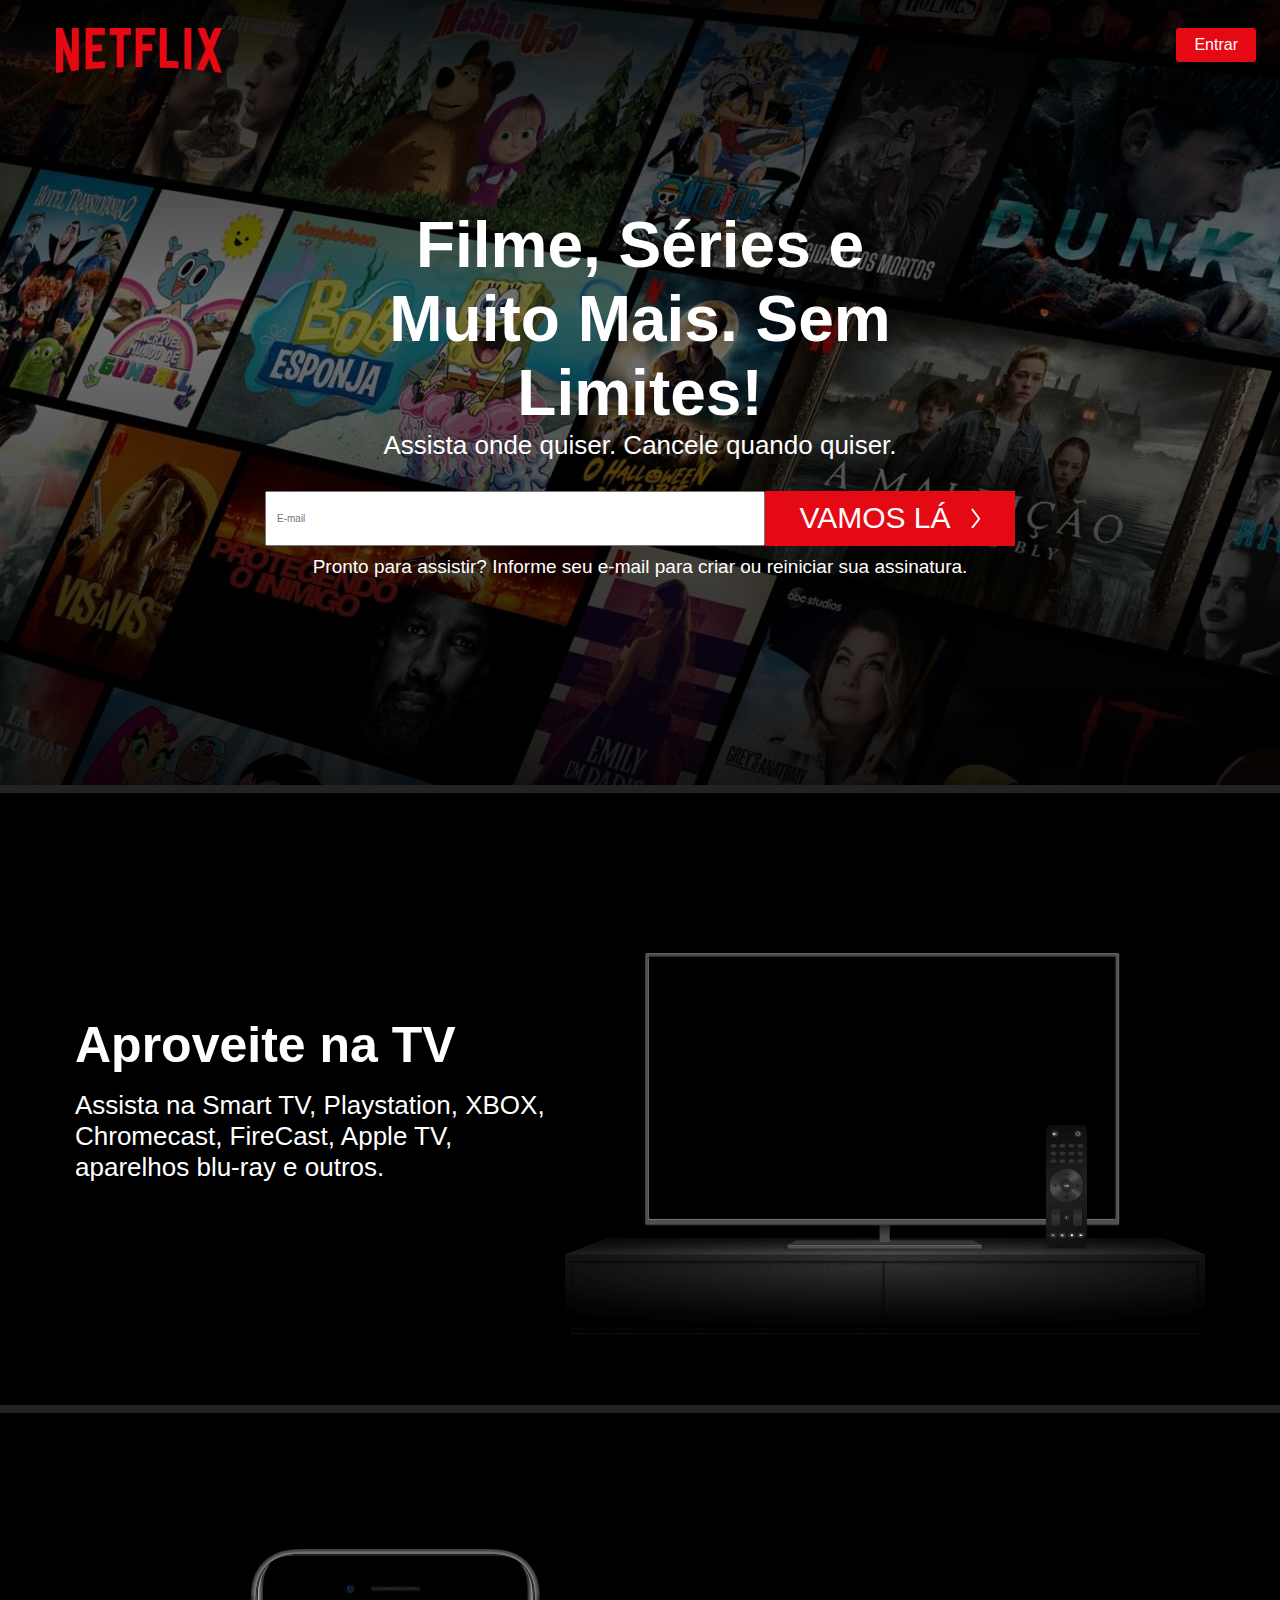
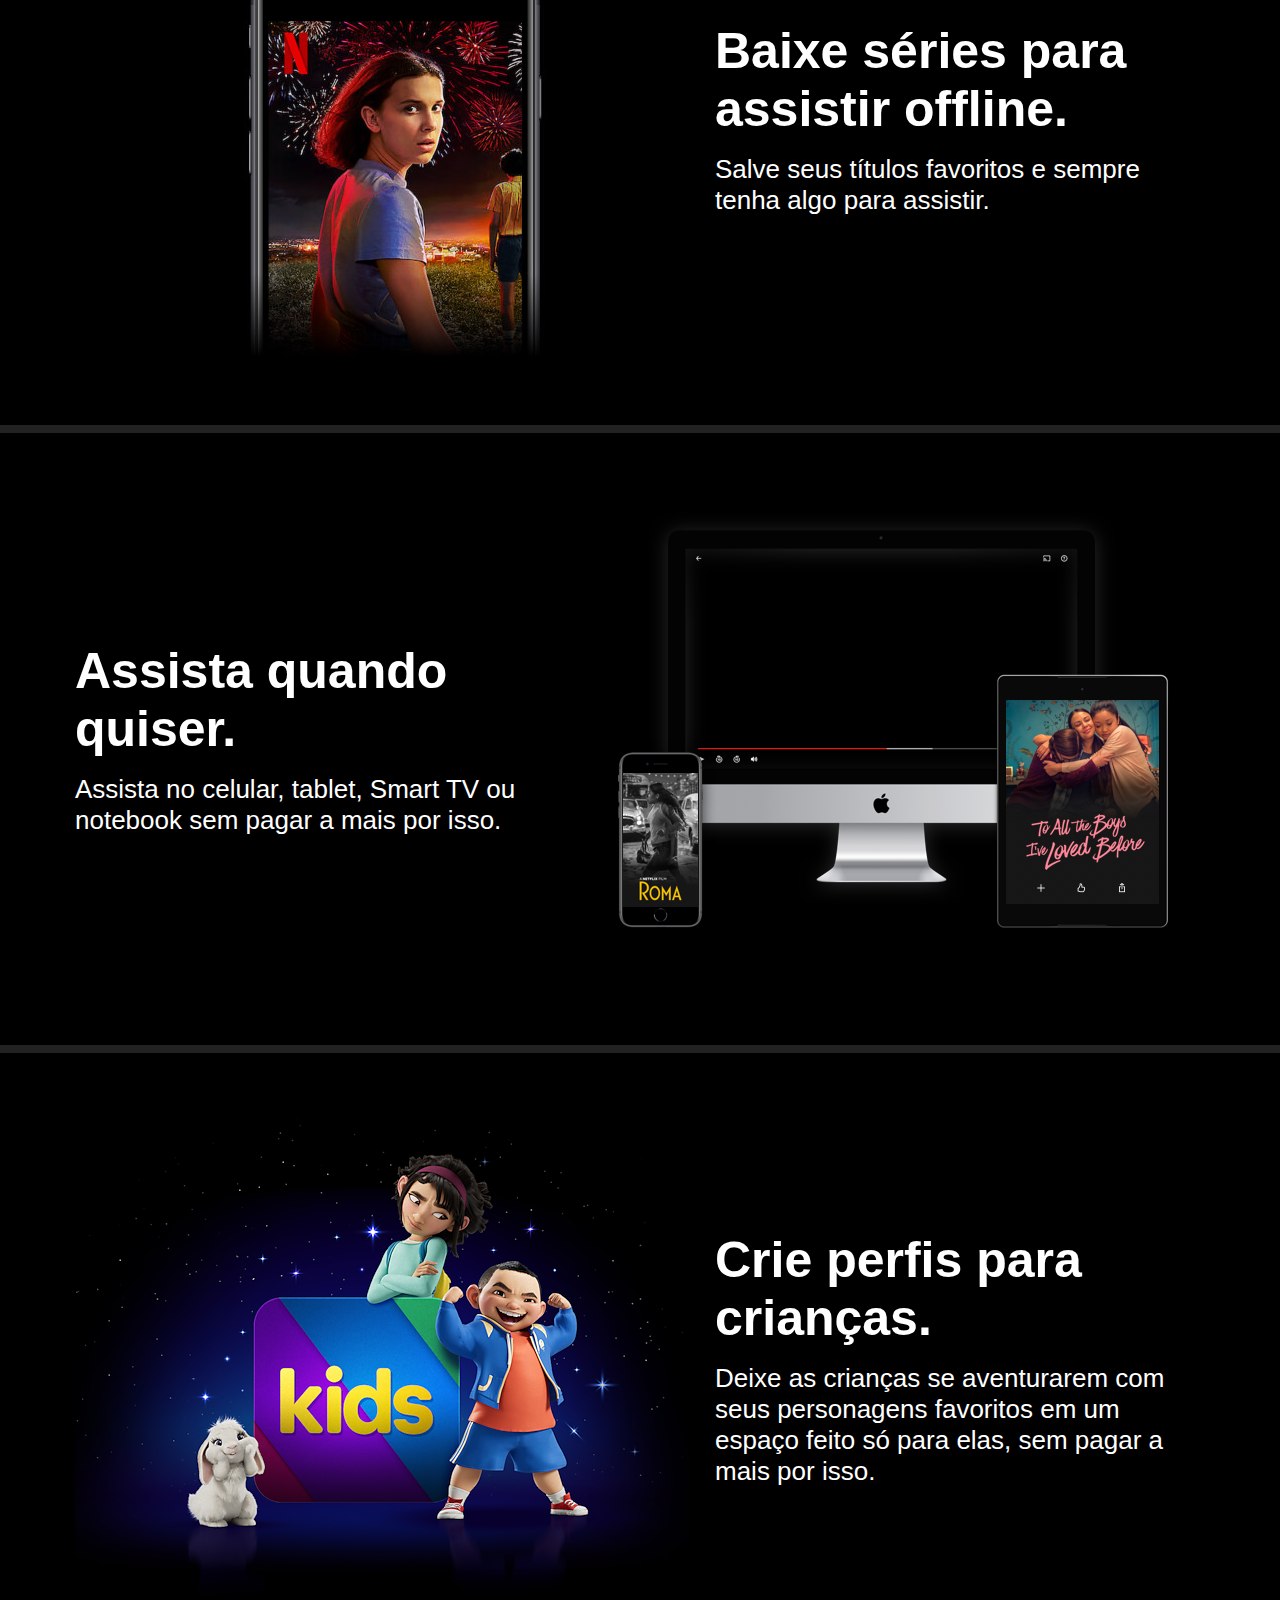
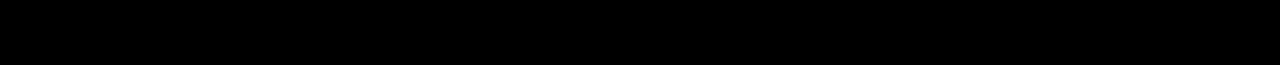
<file: Clone Netflix/index.html>
<!DOCTYPE html>
<html lang="en">
<head>
    <meta charset="UTF-8">
    <meta http-equiv="X-UA-Compatible" content="IE=edge">
    <meta name="viewport" content="width=device-width, initial-scale=1.0">
    <title>Document</title>
    <link rel="stylesheet" href="style.css">
</head>
<body>
    <header class="header">
        <img src="Imagens/netflix.svg" alt="Netflix" draggable="false">
        <a href="#">Entrar</a>
    </header>
    <main class="main">
        <div class="main-filho">
            <h1>Filme, Séries e Muito Mais. Sem Limites!</h1>
            <span>Assista onde quiser. Cancele quando quiser.</span>
            <form class="form-email">
                <input type="text" placeholder="E-mail">
                <button>Vamos Lá</button>
            </form>
            <p>Pronto para assistir? Informe seu e-mail para criar ou reiniciar sua assinatura.</p>
        </div>
        <div class="gradient"></div>
    </main>
    <section class="section">
        <div class="container">
            <div class="grid">
                <div>
                    <h1>Aproveite na TV</h1>
                    <p>
                        Assista na Smart TV, Playstation, XBOX, Chromecast, FireCast, Apple TV, aparelhos blu-ray e outros.
                    </p>
                </div>
                <div class="img-tv">
                    <img src="Imagens/tv.png" alt="TV">
                    <video class="video-tv" autoplay playinline muted loop>
                        <source src="https://assets.nflxext.com/ffe/siteui/acquisition/ourStory/fuji/desktop/video-tv-0819.m4v" type="video/mp4">
                    </video>
                </div>
            </div>
        </div>
    </section>
    <section class="download section">
        <div class="container">
            <div class="grid">
                <div>
                    <h1>Baixe séries para assistir offline.</h1>
                    <p>
                        Salve seus títulos favoritos e sempre tenha algo para assistir.
                    </p>
                </div>
                <div class="img-tv">
                    <img src="Imagens/el.jpg" alt="ElevenImagem">
                </div>
            </div>
        </div>
    </section>
    <section class="section">
        <div class="container">
            <div class="grid">
                <div>
                    <h1>Assista quando quiser.</h1>
                    <p>
                        Assista no celular, tablet, Smart TV ou notebook sem pagar a mais por isso.
                    </p>
                </div>
                <div class="img-devices">
                    <img src="Imagens/device-pile.png" alt="device-pile">
                    <video class="video-devices" autoplay="" playsinline="" muted="" loop="">
                        <source src="https://assets.nflxext.com/ffe/siteui/acquisition/ourStory/fuji/desktop/video-devices.m4v" type="video/mp4">
                    </video>
                </div>
            </div>
        </div>
    </section>
    <section class="Kids section">
        <div class="container">
            <div class="grid">
                <div>
                    <h1>Crie perfis para crianças.</h1>
                    <p>
                        Deixe as crianças se aventurarem com seus personagens favoritos em um espaço feito só para elas, sem pagar a mais por isso.
                    </p>
                </div>
                <div class="img-tv">
                    <img src="Imagens/kids.png" alt="Kids">
                </div>
            </div>
        </div>
    </section>
</body>
</html>
</file>
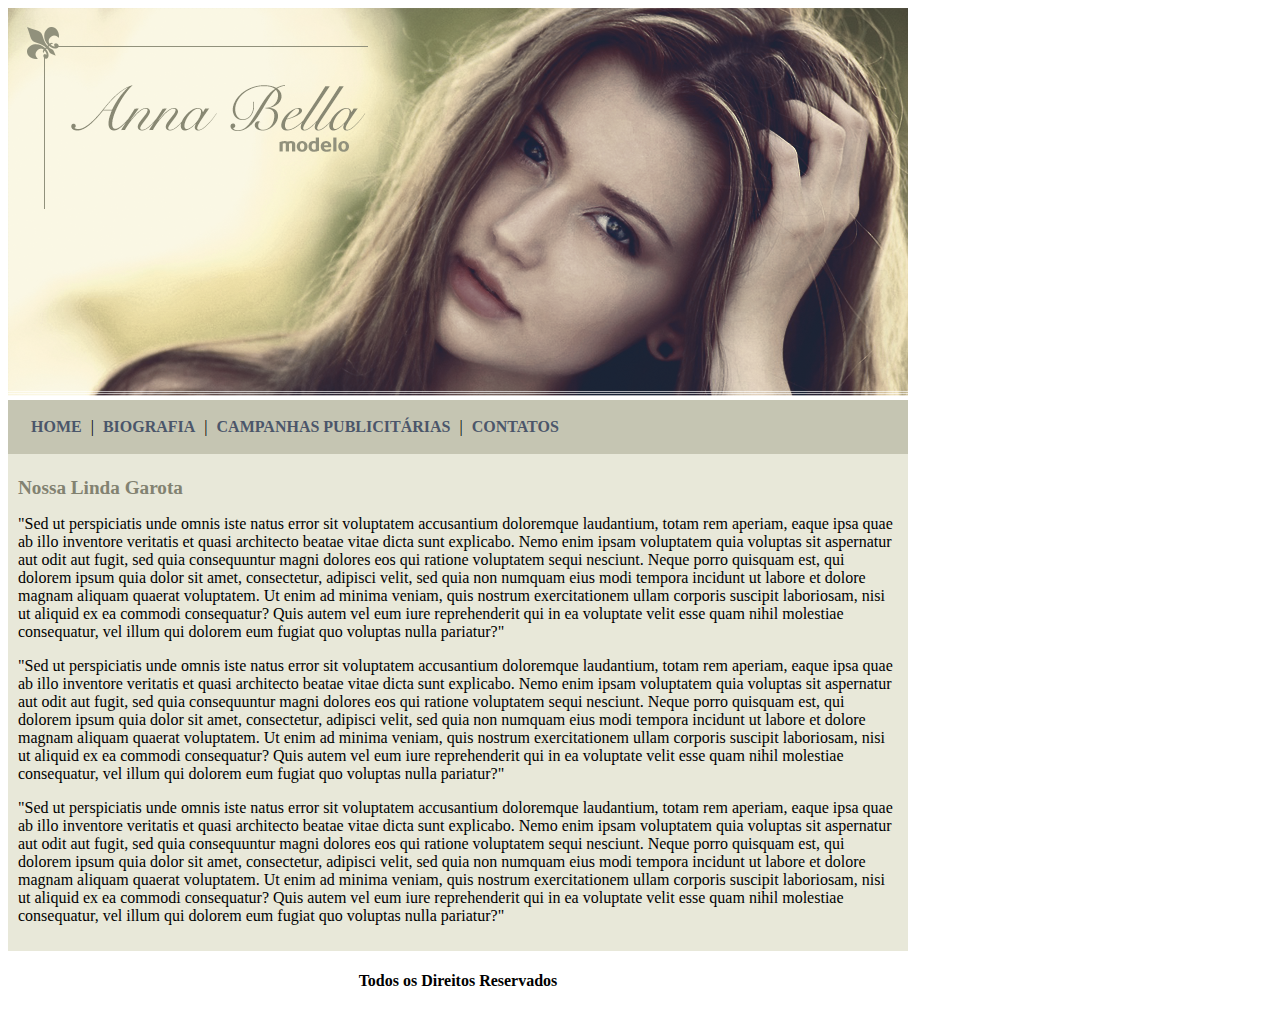
<file: Projeto Anabelle/Index.html>
<!DOCTYPE html>
<html>
<head>
	<title>Annabella Oficial</title>
	<meta charset="utf-8">
	<link rel="stylesheet" type="text/css" href="estilo.css">
</head>
<body>
	<div id="principal">
		<img src="Imagens/capa.png">
	<div id="menu">
		<a href="Index.html">HOME</a> |
		<a href="Biografia.html">BIOGRAFIA</a> |
		<a href="CampanhasPublicitarias.html">CAMPANHAS PUBLICITÁRIAS</a> |
		<a href="Contatos.html">CONTATOS</a> 
	</div>
	<div id="conteudo"><!--inicio conteudo-->
		<h1>Nossa Linda Garota</h1>
		<p>"Sed ut perspiciatis unde omnis iste natus error sit voluptatem accusantium doloremque laudantium, totam rem aperiam, eaque ipsa quae ab illo inventore veritatis et quasi architecto beatae vitae dicta sunt explicabo. Nemo enim ipsam voluptatem quia voluptas sit aspernatur aut odit aut fugit, sed quia consequuntur magni dolores eos qui ratione voluptatem sequi nesciunt. Neque porro quisquam est, qui dolorem ipsum quia dolor sit amet, consectetur, adipisci velit, sed quia non numquam eius modi tempora incidunt ut labore et dolore magnam aliquam quaerat voluptatem. Ut enim ad minima veniam, quis nostrum exercitationem ullam corporis suscipit laboriosam, nisi ut aliquid ex ea commodi consequatur? Quis autem vel eum iure reprehenderit qui in ea voluptate velit esse quam nihil molestiae consequatur, vel illum qui dolorem eum fugiat quo voluptas nulla pariatur?"</p>
		<p>"Sed ut perspiciatis unde omnis iste natus error sit voluptatem accusantium doloremque laudantium, totam rem aperiam, eaque ipsa quae ab illo inventore veritatis et quasi architecto beatae vitae dicta sunt explicabo. Nemo enim ipsam voluptatem quia voluptas sit aspernatur aut odit aut fugit, sed quia consequuntur magni dolores eos qui ratione voluptatem sequi nesciunt. Neque porro quisquam est, qui dolorem ipsum quia dolor sit amet, consectetur, adipisci velit, sed quia non numquam eius modi tempora incidunt ut labore et dolore magnam aliquam quaerat voluptatem. Ut enim ad minima veniam, quis nostrum exercitationem ullam corporis suscipit laboriosam, nisi ut aliquid ex ea commodi consequatur? Quis autem vel eum iure reprehenderit qui in ea voluptate velit esse quam nihil molestiae consequatur, vel illum qui dolorem eum fugiat quo voluptas nulla pariatur?"</p>
		<p>"Sed ut perspiciatis unde omnis iste natus error sit voluptatem accusantium doloremque laudantium, totam rem aperiam, eaque ipsa quae ab illo inventore veritatis et quasi architecto beatae vitae dicta sunt explicabo. Nemo enim ipsam voluptatem quia voluptas sit aspernatur aut odit aut fugit, sed quia consequuntur magni dolores eos qui ratione voluptatem sequi nesciunt. Neque porro quisquam est, qui dolorem ipsum quia dolor sit amet, consectetur, adipisci velit, sed quia non numquam eius modi tempora incidunt ut labore et dolore magnam aliquam quaerat voluptatem. Ut enim ad minima veniam, quis nostrum exercitationem ullam corporis suscipit laboriosam, nisi ut aliquid ex ea commodi consequatur? Quis autem vel eum iure reprehenderit qui in ea voluptate velit esse quam nihil molestiae consequatur, vel illum qui dolorem eum fugiat quo voluptas nulla pariatur?"</p>
	</div><!-- fim do conteudo -->
	<div id="rodapé"><h4>Todos os Direitos Reservados</h4></div>
	</div>
</body>
</html>
</file>
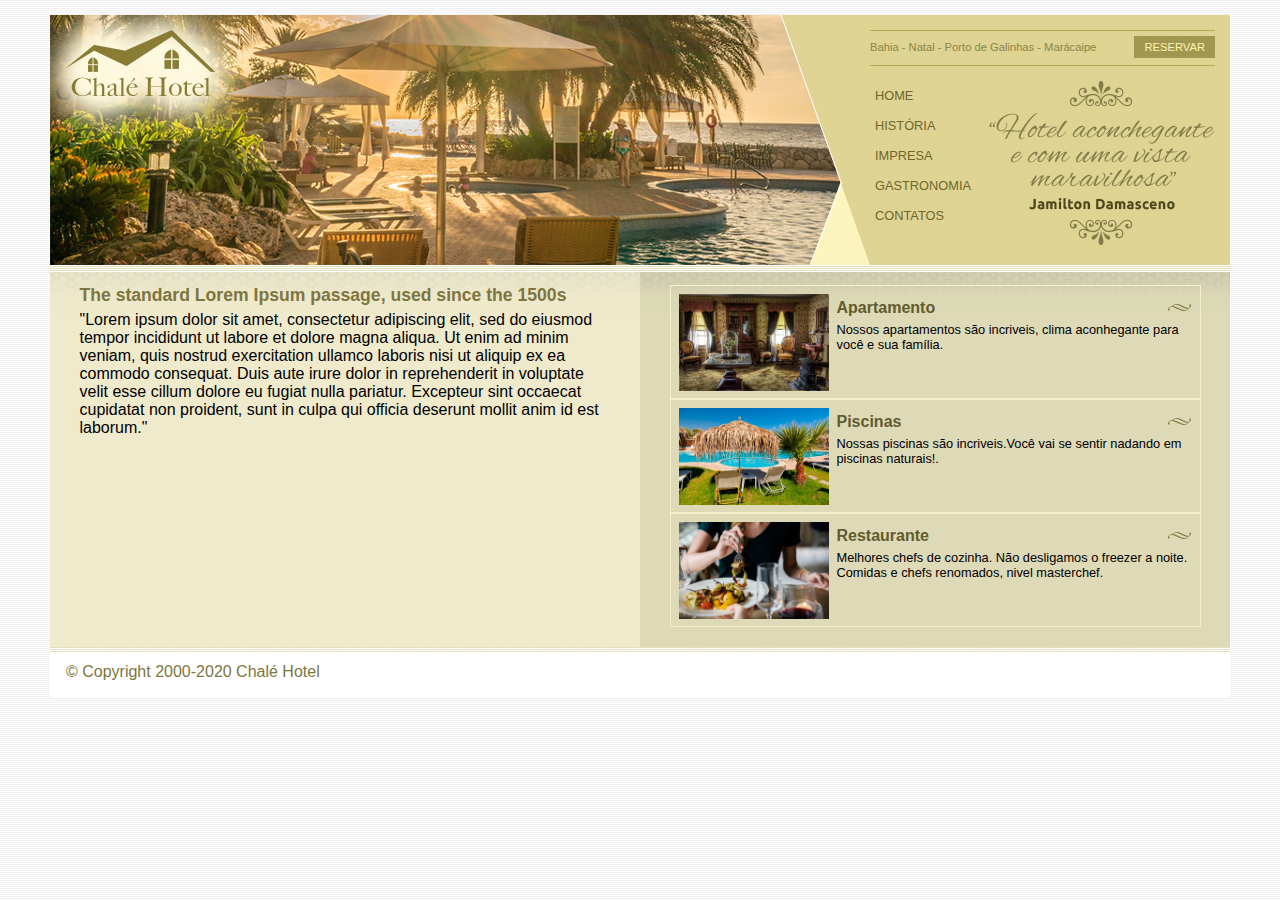
<file: Projeto Chalé Hotel/Index.html>
<!DOCTYPE html>
<html>
<head>
	<title>Chalé Hotel</title>
	<meta charset="utf-8">
	<link rel="stylesheet" type="text/css" href="estilo.css">
</head>
<body>
	<div id="container"><!-- inicio container -->
		<div id="topo"><!-- inicio topo -->
			<div id="area-logo">
				<h1 class="logo"><a href="">Chalé Hotel</a></h1>
			</div>
			<div id="area-menu">
				<div id="conteudo-menu">
					<div id="menu-locais"><!-- inicio locais -->
						<span class="locais">Bahia - Natal - Porto de Galinhas - Marácaipe</span>
						<a class="reservar" href="">Reservar</a>
						<div style="clear: both;"></div>
					</div><!-- fim locais -->
					<div id="menu">
						<ul id="navegação">
							<li><a href="">Home</a></li>
							<li><a href="">História</a></li>
							<li><a href="">Impresa</a></li>
							<li><a href="">Gastronomia</a></li>
							<li><a href="">Contatos</a></li>
						</ul>
						<img class="depoimento" src="imagens/depoimento.png">
					</div>
				</div>
			</div>
		</div><!-- fim topo -->
		<div id="area-principal"><!-- inicio area principal -->
			<div class="conteudo">
				<h2>The standard Lorem Ipsum passage, used since the 1500s</h2>
				<p>"Lorem ipsum dolor sit amet, consectetur adipiscing elit, sed do eiusmod tempor incididunt ut labore et dolore magna aliqua. Ut enim ad minim veniam, quis nostrud exercitation ullamco laboris nisi ut aliquip ex ea commodo consequat. Duis aute irure dolor in reprehenderit in voluptate velit esse cillum dolore eu fugiat nulla pariatur. Excepteur sint occaecat cupidatat non proident, sunt in culpa qui officia deserunt mollit anim id est laborum."</p>
			</div>
		</div><!-- fim da area principal -->
		<div id="area-lateral"><!-- inicio area lateral -->
			<div class="conteudo">
				<ul id="beneficios">
					<li><a href=""><img src="imagens/apartamento.jpg" width="150" alt="apartamento">
						<h3>Apartamento</h3>
						<p>Nossos apartamentos são incriveis, clima aconhegante para você e sua família.</p>
					</a></li>
					<li><a href=""><img src="imagens/piscina.jpg" width="150" alt="piscina">
						<h3>Piscinas</h3>
						<p>Nossas piscinas são incriveis.Você vai se sentir nadando em piscinas naturais!.</p>
					</a></li>
					<li><a href=""><img src="imagens/restaurante.jpg" width="150" alt="restaurante">
						<h3>Restaurante</h3>
						<p>Melhores chefs de cozinha. Não desligamos o freezer a noite. Comidas e chefs renomados, nivel masterchef.</p>
					</a></li>
				</ul>
			</div>
		</div><!-- fim da area lateral -->
		<div id="rodapé">
			<span>&copy; Copyright 2000-2020 Chalé Hotel</span>
		</div>
	</div><!-- fim container -->
</body>
</html>
</file>
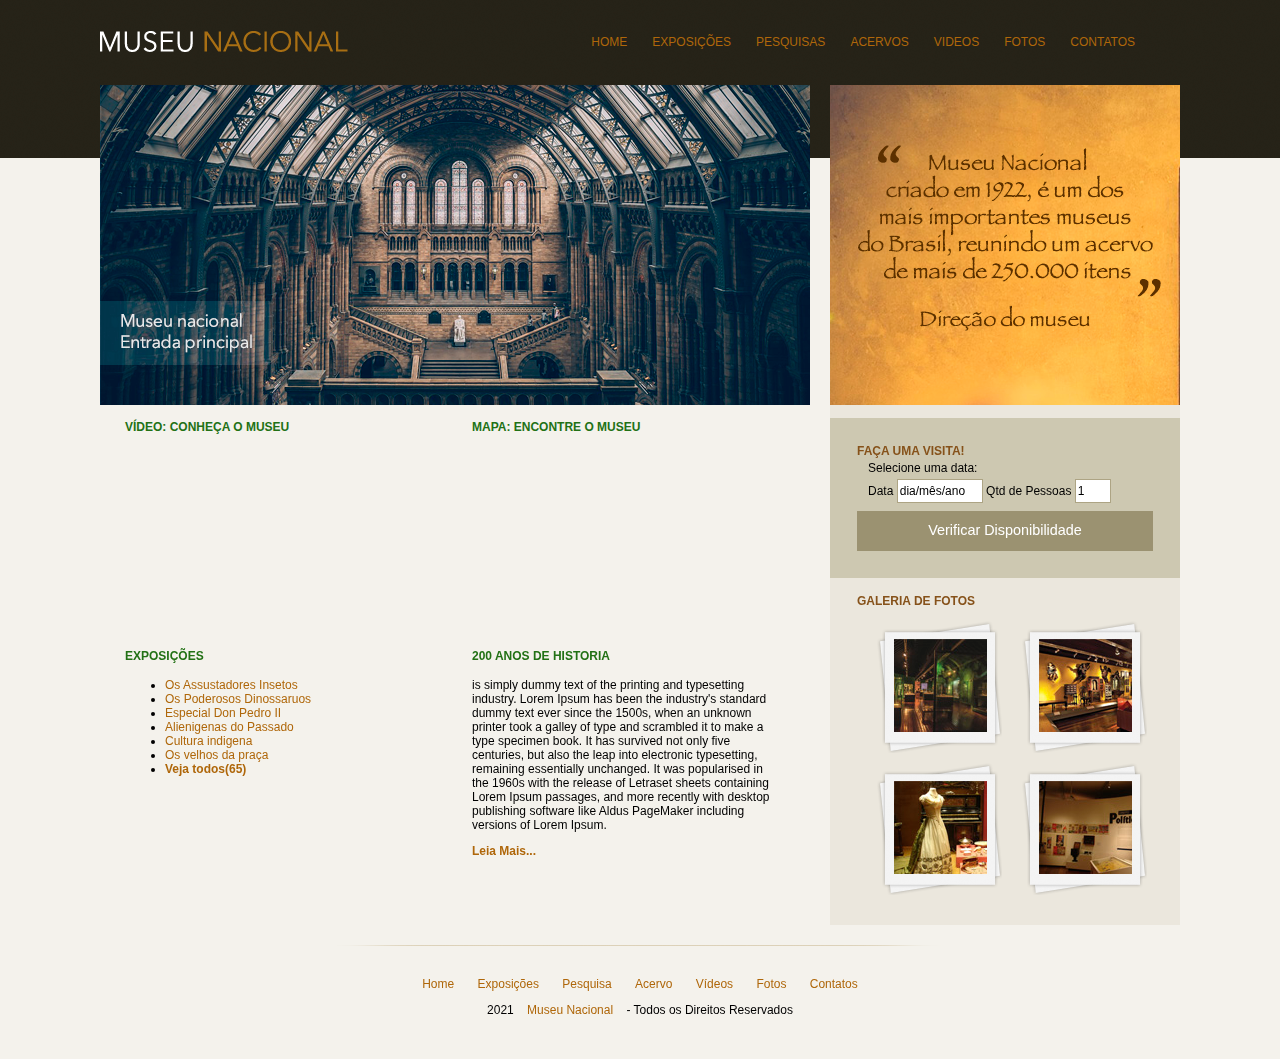
<file: Projeto Museu Nacional/Index.html>
<!DOCTYPE html>
<html>
<head>
	<title>Museu Nacional</title>
	<meta charset="utf-8">
	<link rel="stylesheet" type="text/css" href="CSS/estilo.css">
	<link rel="stylesheet" type="text/css" href="CSS/normalize.css">
	<!--[if lt IE 9]>
	<script src="https://cdnjs.cloudflare.com/ajax/libs/html5shiv/3.7.3/html5shiv-printshiv.min.js"></script>
	<![endif]-->
</head>
<body>
	<div id="container"><!-- inicio container -->
		<header><!-- inicio header -->
			<div id="logo"><h1><a href="Index.html">Museu Nacional</a></h1></div>
			<nav><!-- inicio nav -->
				<ul>
					<li><a href="">Home</a></li>
					<li><a href="">Exposições</a></li>
					<li><a href="">Pesquisas</a></li>
					<li><a href="">Acervos</a></li>
					<li><a href="">Videos</a></li>
					<li><a href="">Fotos</a></li>
					<li><a href="">Contatos</a></li>
				</ul>
			</nav><!-- fim nav -->
		</header><!-- fim header -->
		<div id="principal"><!-- inicio principal -->
			<div id="conteudo"><!-- Início conteudo -->
				<section id="capa">
					<img src="Imagens/museu.png">
				</section>
				<section id="postagens">
					<article id="video">
						<h3>Vídeo: conheça o museu</h3>
						<iframe width="310" height="170" src="https://www.youtube.com/embed/RGUYb-hivrc" frameborder="0" allow="autoplay; encrypted-media" allowfullscreen></iframe>
					</article>
					<article id="mapa">
						<h3>Mapa: Encontre o museu</h3>
						<iframe src="https://www.google.com/maps/embed?pb=!1m14!1m8!1m3!1d14700.825245036422!2d-43.2265289!3d-22.90576!3m2!1i1024!2i768!4f13.1!3m3!1m2!1s0x0%3A0x4d11e9a933d38ce3!2sMuseu%20Nacional%20-%20UFRJ!5e0!3m2!1spt-PT!2sbr!4v1607921598455!5m2!1spt-PT!2sbr" width="310" height="170" frameborder="0" style="border:0;" allowfullscreen="" aria-hidden="false" tabindex="0"></iframe>
					</article>
					<article id="exposiçoes">
						<h3>Exposições</h3>
						<ul>
							<li><a href="">Os Assustadores Insetos</a></li>
							<li><a href="">Os Poderosos Dinossaruos</a></li>
							<li><a href="">Especial Don Pedro II</a></li>
							<li><a href="">Alienigenas do Passado</a></li>
							<li><a href="">Cultura indigena</a></li>
							<li><a href="">Os velhos da praça</a></li>
							<li><a href=""><strong>Veja todos(65)</strong></a></li>
						</ul>
					</article>
					<article id="historia">
						<h3>200 Anos de Historia</h3>
						<p>is simply dummy text of the printing and typesetting industry. Lorem Ipsum has been the industry's standard dummy text ever since the 1500s, when an unknown printer took a galley of type and scrambled it to make a type specimen book. It has survived not only five centuries, but also the leap into electronic typesetting, remaining essentially unchanged. It was popularised in the 1960s with the release of Letraset sheets containing Lorem Ipsum passages, and more recently with desktop publishing software like Aldus PageMaker including versions of Lorem Ipsum.</p>
						<a href=""><strong>Leia Mais...</strong></a>
					</article>
				</section>				
			</div><!-- fim conteudo -->
			<aside>
				<section id="depoimento">
					<img src="Imagens/depoimento.png">
				</section>
				<section id="visita"><!-- Inicio Visita -->
					<h4>Faça uma visita!</h4>
					<form>
						<fieldset>
							<legend>Selecione uma data:</legend>
							<label for="data">Data</label>
							<input class="campo" type="text" id="data" value="dia/mês/ano">
							<label for="quantidade">Qtd de Pessoas</label>
							<input class="campo" style="width: 30px;" type="text" id="quantidade" value="1">
						</fieldset>
						<input class="botao" type="submit" value="Verificar Disponibilidade">
					</form>
				</section><!-- fim visita -->
				<section id="galeria">
					<h4>Galeria de Fotos</h4>
					<a href=""><img src="Imagens/imagem1.jpg" height="93" width="93"></a>
					<a href=""><img src="Imagens/imagem2.jpg" height="93" width="93"></a>
					<a href=""><img src="Imagens/imagem3.jpg" height="93" width="93"></a>
					<a href=""><img src="Imagens/imagem4.jpg" height="93" width="93"></a>
				</section>
			</aside>
			<footer>
				<p>
					<a href="">Home</a>
					<a href="">Exposições</a>
					<a href="">Pesquisa</a>
					<a href="">Acervo</a>
					<a href="">Vídeos</a>
					<a href="">Fotos</a>
					<a href="">Contatos</a>
				</p>
				<p>
					2021 <a href="">Museu Nacional</a> - Todos os Direitos Reservados
				</p>
			</footer>
		</div><!-- fim principal -->
	</div><!-- fim container -->
</body>
</html>
</file>
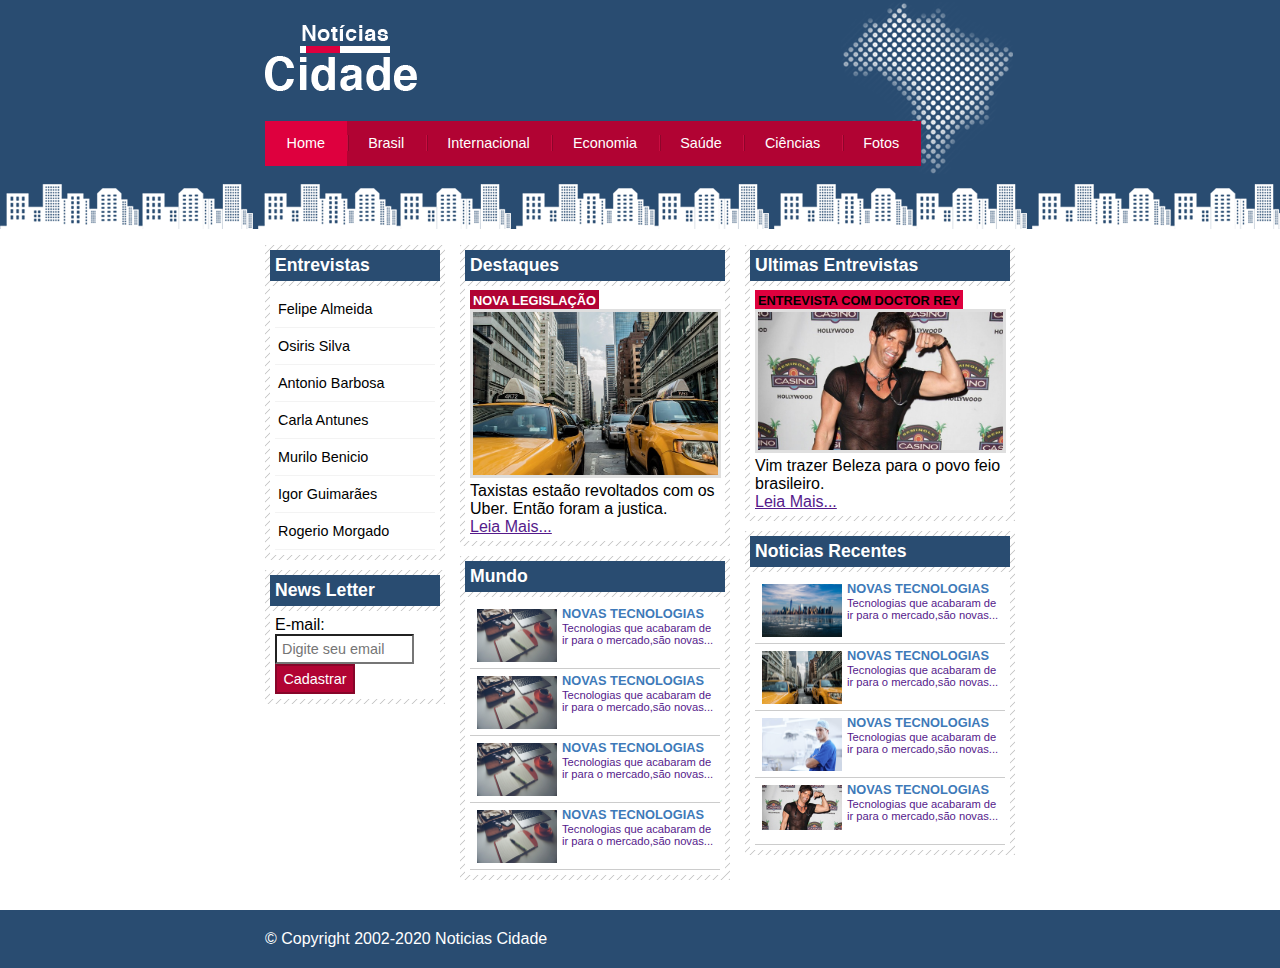
<file: Projeto Noticias da Cidade/Index.html>
<!DOCTYPE html>
<html>
<head>
	<title>Noticias da Cidade</title>
	<meta charset="utf-8">
	<link rel="stylesheet" type="text/css" href="estilo.css">
</head>
<body class="Home">
	<div id="container"><!-- inicio container -->
		<div id="Topo"><!-- inicio topo -->
			<h1 class="logo">Notícias Cidade</h1>
			<ul id="Navegação">
				<li class="primeiro"><a id="home" href="Index.html">Home</a></li>
				<li><a id="brasil" href="Brasil.html">Brasil</a></li>
				<li><a id="internacional" href="Internacional.html">Internacional</a></li>
				<li><a id="economia" href="Economia.html">Economia</a></li>
				<li><a id="saúde" href="Saude.html">Saúde</a></li>
				<li><a id="ciências" href="Ciencias.html">Ciências</a></li>
				<li><a id="fotos" href="Fotos.html">Fotos</a></li>
			</ul>
		</div><!-- fim topo -->
		<div id="conteudo"><!-- inicio conteudo -->
			<div id="primario">
				<div class="caixa destaques">
					<h2>Destaques</h2>
					<div class="caixa-conteudo">
						<h3 class="destaques">Nova Legislação</h3>
						<img class="imagem-principal" src="Imagens/taxi.jpg" width="100%">
						<p>Taxistas estaão revoltados com os Uber. Então foram a justica.</p>
						<a href="">Leia Mais...</a>
					</div>
				</div>
				<div class="caixa">
					<h2>Mundo</h2>
					<div class="caixa-conteudo">
						<ul id="lista-noticias">
							<li><a href=""><img src="Imagens/tecnologia.jpg" width="80"><h3>Novas Tecnologias</h3><p>Tecnologias que acabaram de ir para o mercado,são novas...</p></a></li>
							<li><a href=""><img src="Imagens/tecnologia.jpg" width="80"><h3>Novas Tecnologias</h3><p>Tecnologias que acabaram de ir para o mercado,são novas...</p></a></li>
							<li><a href=""><img src="Imagens/tecnologia.jpg" width="80"><h3>Novas Tecnologias</h3><p>Tecnologias que acabaram de ir para o mercado,são novas...</p></a></li>
							<li><a href=""><img src="Imagens/tecnologia.jpg" width="80"><h3>Novas Tecnologias</h3><p>Tecnologias que acabaram de ir para o mercado,são novas...</p></a></li>
						</ul>
						
					</div>
				</div>
			</div>
			<div id="secundario"><!-- inicio secundario -->
				<div class="caixa entrevista"><!-- inicio ultimas entrevistas -->
					<h2>Ultimas Entrevistas</h2>
					<div class="caixa-conteudo">
						<h3 class="destaques">Entrevista com Doctor Rey</h3>
						<img class="imagem-principal" src="Imagens/DrRey.jpg" width="100%">
						<p>Vim trazer Beleza para o povo feio brasileiro.</p>
						<a href="">Leia Mais...</a>
					</div>
				</div><!-- fim ultimas entrevistas -->
			<div class="caixa">
					<h2>Noticias Recentes</h2>
					<div class="caixa-conteudo">
						<ul id="lista-noticias">
							<li><a href=""><img src="Imagens/cidade.jpg" width="80"><h3>Novas Tecnologias</h3><p>Tecnologias que acabaram de ir para o mercado,são novas...</p></a></li>
							<li><a href=""><img src="Imagens/taxi.jpg" width="80"><h3>Novas Tecnologias</h3><p>Tecnologias que acabaram de ir para o mercado,são novas...</p></a></li>
							<li><a href=""><img src="Imagens/doutor.jpg" width="80"><h3>Novas Tecnologias</h3><p>Tecnologias que acabaram de ir para o mercado,são novas...</p></a></li>
							<li><a href=""><img src="Imagens/DrRey.jpg" width="80"><h3>Novas Tecnologias</h3><p>Tecnologias que acabaram de ir para o mercado,são novas...</p></a></li>
						</ul>
						
					</div>
				</div>
			</div><!-- fim secundario -->
			<div id="lateral"><!-- lateral -->
				<div class="caixa">
					<h2>Entrevistas</h2>
					<div class="caixa-conteudo">
						<ul>
							<li><a href="">Felipe Almeida</a></li>
							<li><a href="">Osiris Silva</a></li>
							<li><a href="">Antonio Barbosa</a></li>
							<li><a href="">Carla Antunes</a></li>
							<li><a href="">Murilo Benicio</a></li>
							<li><a href="">Igor Guimarães</a></li>
							<li><a href="">Rogerio Morgado</a></li>
						</ul>
					</div>
				</div>
				<div class="caixa">
					<h2>News Letter</h2>
					<div class="caixa-conteudo">
						<form>
							<div>
								<label for="E-mail">E-mail:</label>
								<input type="text" name="E-mail" id="E-mail" placeholder="Digite seu email">
							</div>
							<div>
								<input class="submit" type="submit" value="Cadastrar">
							</div>
						</form>
					</div>
				</div>
			</div><!--lateral -->
		</div><!-- fim conteudo -->
	</div><!-- fim container -->
	<div id="container-rodapé" style="clear: both;">
		<div id="rodapé">
			&copy; Copyright 2002-2020 Noticias Cidade
		</div>
	</div>
</body>
</html>
</file>
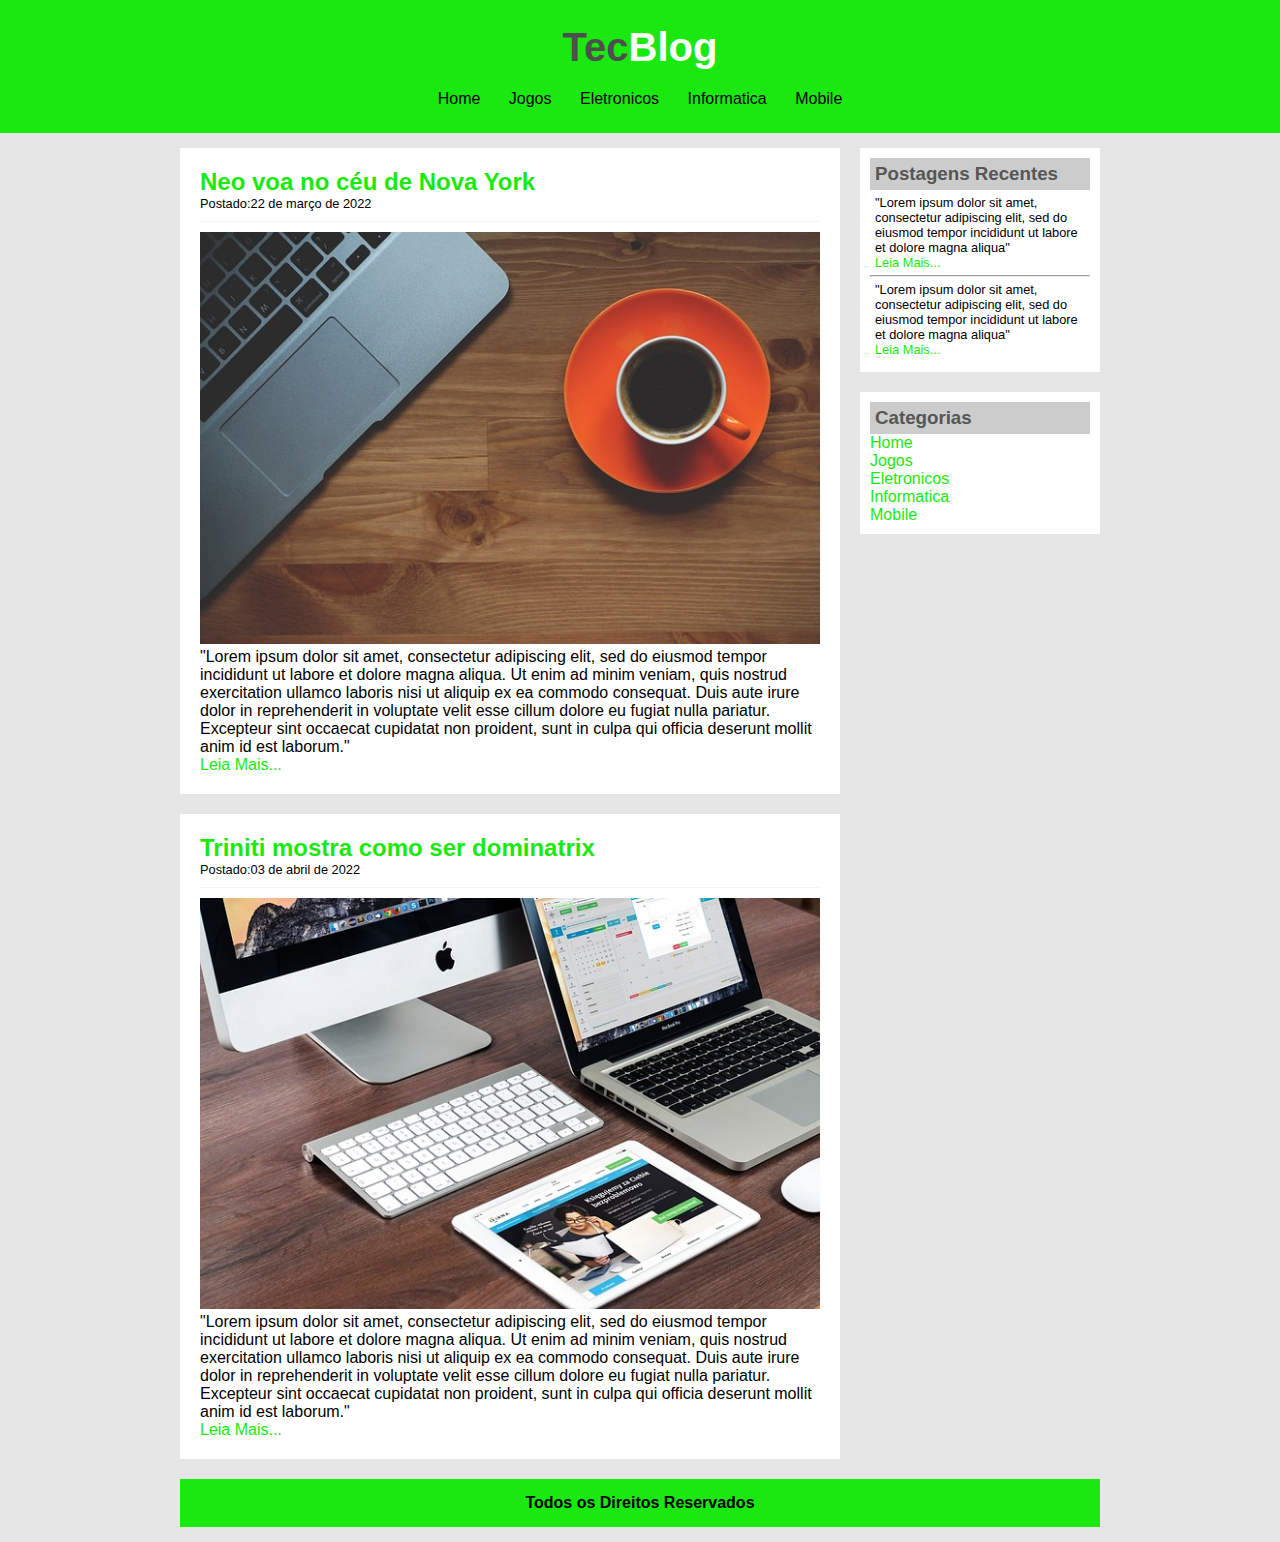
<file: Projeto Tecblog/Index.html>
<!DOCTYPE html>
<html>
<head>
	<title>TecBlog - O seu site de tecnologia</title>
	<meta charset="utf-8">
	<link rel="stylesheet" type="text/css" href="Css/estilo.css">
</head>
<body>
	<div id="area-do-cabeçalho"><!-- inicio cabeçalho -->
		<div id="area-logo"><h1>Tec<span class="branco">Blog</span></h1></div>
		<div id="area-menu">
			<a href="Index.html">Home</a>
			<a href="Jogos.html">Jogos</a>
			<a href="Eletronicos.html">Eletronicos</a>
			<a href="Informatica.html">Informatica</a>
			<a href="Mobile.html">Mobile</a>
		</div>
	</div><!-- fim cabeçalho -->
	<div id="area-principal"><!-- inicio area principal -->
		<div id="area-posts">
			<div class="posts"><!-- inicio area de post -->
				<h2>Neo voa no céu de Nova York</h2>
				<span class="data-post">Postado:22 de março de 2022</span>
				<img src="Imagens/imagem1.jpg" width="620px">
				<p>"Lorem ipsum dolor sit amet, consectetur adipiscing elit, sed do eiusmod tempor incididunt ut labore et dolore magna aliqua. Ut enim ad minim veniam, quis nostrud exercitation ullamco laboris nisi ut aliquip ex ea commodo consequat. Duis aute irure dolor in reprehenderit in voluptate velit esse cillum dolore eu fugiat nulla pariatur. Excepteur sint occaecat cupidatat non proident, sunt in culpa qui officia deserunt mollit anim id est laborum."</p>
				<a href="">Leia Mais...</a>
			</div><!-- fim area de post -->
			<div class="posts"><!-- inicio area de post -->
				<h2>Triniti mostra como ser dominatrix</h2>
				<span class="data-post">Postado:03 de abril de 2022</span>
				<img src="Imagens/imagem2.jpg" width="620px">
				<p>"Lorem ipsum dolor sit amet, consectetur adipiscing elit, sed do eiusmod tempor incididunt ut labore et dolore magna aliqua. Ut enim ad minim veniam, quis nostrud exercitation ullamco laboris nisi ut aliquip ex ea commodo consequat. Duis aute irure dolor in reprehenderit in voluptate velit esse cillum dolore eu fugiat nulla pariatur. Excepteur sint occaecat cupidatat non proident, sunt in culpa qui officia deserunt mollit anim id est laborum."</p>
				<a href="">Leia Mais...</a>
			</div><!-- fim area de post -->
		</div>
		<div id="area-lateral"><!-- começo area lateral -->
			<div class="conteudo-lateral">
				<h3>Postagens Recentes</h3>
				<div class="postagem-lateral">
					<p>"Lorem ipsum dolor sit amet, consectetur adipiscing elit, sed do eiusmod tempor incididunt ut labore et dolore magna aliqua"</p>
					<a href="">Leia Mais...</a>
				</div>
				<hr>
				<div class="postagem-lateral">
					<p>"Lorem ipsum dolor sit amet, consectetur adipiscing elit, sed do eiusmod tempor incididunt ut labore et dolore magna aliqua"</p>
					<a href="">Leia Mais...</a>
				</div>
			</div>
			<div class="conteudo-lateral">
				<h3>Categorias</h3>
				<a href="">Home</a><br>
				<a href="">Jogos</a><br>
				<a href="">Eletronicos</a><br>
				<a href="">Informatica</a><br>
				<a href="">Mobile</a>
			</div>
		</div><!-- fim da area lateral -->
		<div id="rodapé">
			<strong>Todos os Direitos Reservados</strong>
		</div>
	</div><!-- fim da area principal -->
</body>
</html>
</file>
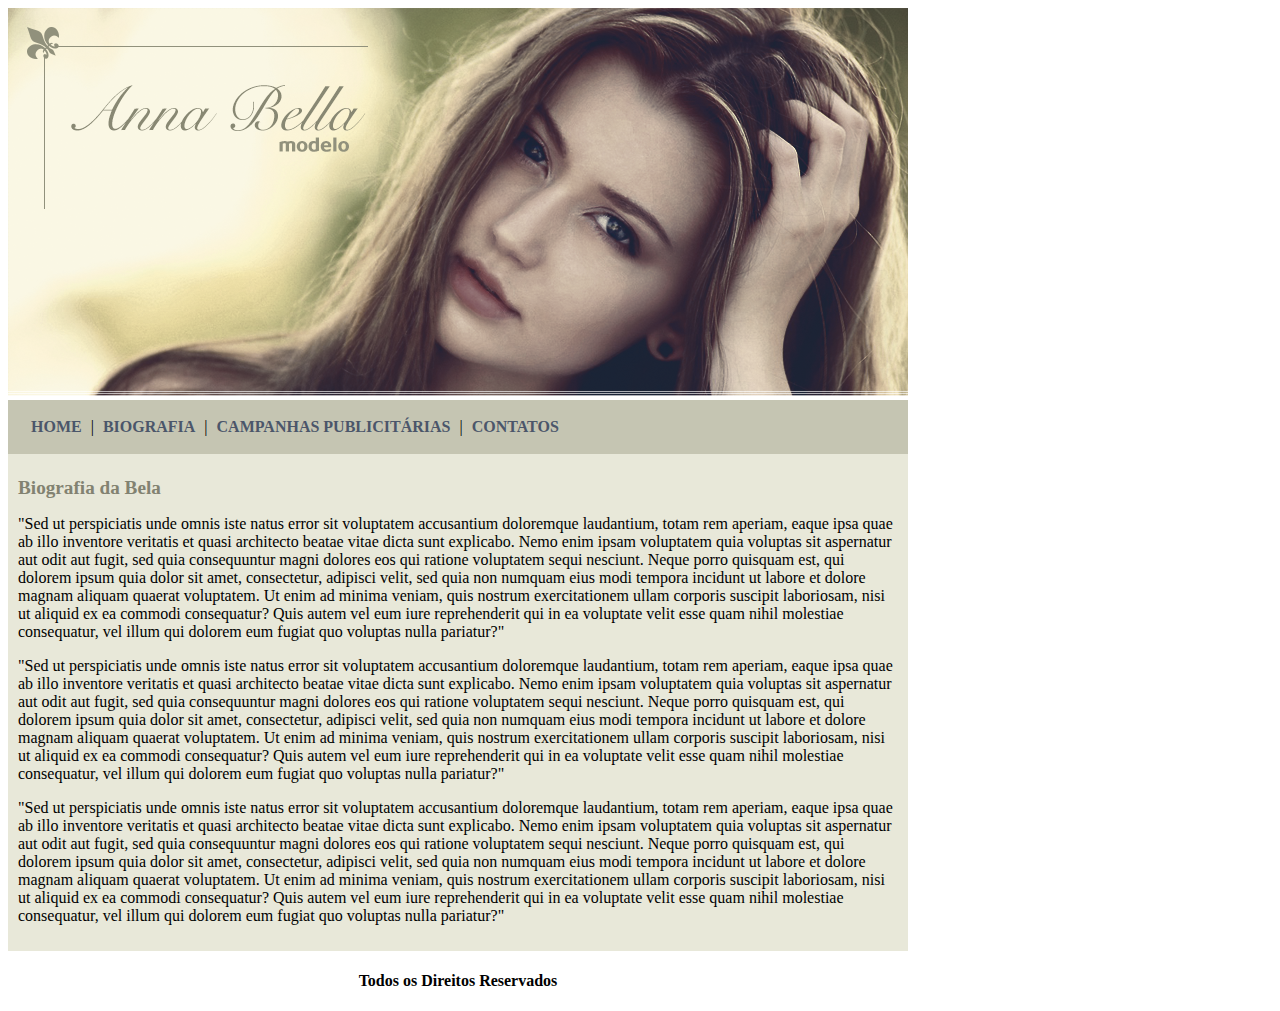
<file: Projeto Anabelle/Biografia.html>
<!DOCTYPE html>
<html>
<head>
	<title>Annabella Biografia</title>
	<meta charset="utf-8">
	<link rel="stylesheet" type="text/css" href="estilo.css">
</head>
<body>
	<div id="principal">
		<img src="Imagens/capa.png">
	<div id="menu">
		<a href="Index.html">HOME</a> |
		<a href="Biografia.html">BIOGRAFIA</a> |
		<a href="CampanhasPublicitarias.html">CAMPANHAS PUBLICITÁRIAS</a> |
		<a href="Contatos.html">CONTATOS</a> 
	</div>
	<div id="conteudo"><!--inicio conteudo-->
		<h1>Biografia da Bela</h1>
		<p>"Sed ut perspiciatis unde omnis iste natus error sit voluptatem accusantium doloremque laudantium, totam rem aperiam, eaque ipsa quae ab illo inventore veritatis et quasi architecto beatae vitae dicta sunt explicabo. Nemo enim ipsam voluptatem quia voluptas sit aspernatur aut odit aut fugit, sed quia consequuntur magni dolores eos qui ratione voluptatem sequi nesciunt. Neque porro quisquam est, qui dolorem ipsum quia dolor sit amet, consectetur, adipisci velit, sed quia non numquam eius modi tempora incidunt ut labore et dolore magnam aliquam quaerat voluptatem. Ut enim ad minima veniam, quis nostrum exercitationem ullam corporis suscipit laboriosam, nisi ut aliquid ex ea commodi consequatur? Quis autem vel eum iure reprehenderit qui in ea voluptate velit esse quam nihil molestiae consequatur, vel illum qui dolorem eum fugiat quo voluptas nulla pariatur?"</p>
		<p>"Sed ut perspiciatis unde omnis iste natus error sit voluptatem accusantium doloremque laudantium, totam rem aperiam, eaque ipsa quae ab illo inventore veritatis et quasi architecto beatae vitae dicta sunt explicabo. Nemo enim ipsam voluptatem quia voluptas sit aspernatur aut odit aut fugit, sed quia consequuntur magni dolores eos qui ratione voluptatem sequi nesciunt. Neque porro quisquam est, qui dolorem ipsum quia dolor sit amet, consectetur, adipisci velit, sed quia non numquam eius modi tempora incidunt ut labore et dolore magnam aliquam quaerat voluptatem. Ut enim ad minima veniam, quis nostrum exercitationem ullam corporis suscipit laboriosam, nisi ut aliquid ex ea commodi consequatur? Quis autem vel eum iure reprehenderit qui in ea voluptate velit esse quam nihil molestiae consequatur, vel illum qui dolorem eum fugiat quo voluptas nulla pariatur?"</p>
		<p>"Sed ut perspiciatis unde omnis iste natus error sit voluptatem accusantium doloremque laudantium, totam rem aperiam, eaque ipsa quae ab illo inventore veritatis et quasi architecto beatae vitae dicta sunt explicabo. Nemo enim ipsam voluptatem quia voluptas sit aspernatur aut odit aut fugit, sed quia consequuntur magni dolores eos qui ratione voluptatem sequi nesciunt. Neque porro quisquam est, qui dolorem ipsum quia dolor sit amet, consectetur, adipisci velit, sed quia non numquam eius modi tempora incidunt ut labore et dolore magnam aliquam quaerat voluptatem. Ut enim ad minima veniam, quis nostrum exercitationem ullam corporis suscipit laboriosam, nisi ut aliquid ex ea commodi consequatur? Quis autem vel eum iure reprehenderit qui in ea voluptate velit esse quam nihil molestiae consequatur, vel illum qui dolorem eum fugiat quo voluptas nulla pariatur?"</p>
	</div><!-- fim do conteudo -->
	<div id="rodapé"><h4>Todos os Direitos Reservados</h4></div>
	</div>
</body>
</html>
</file>
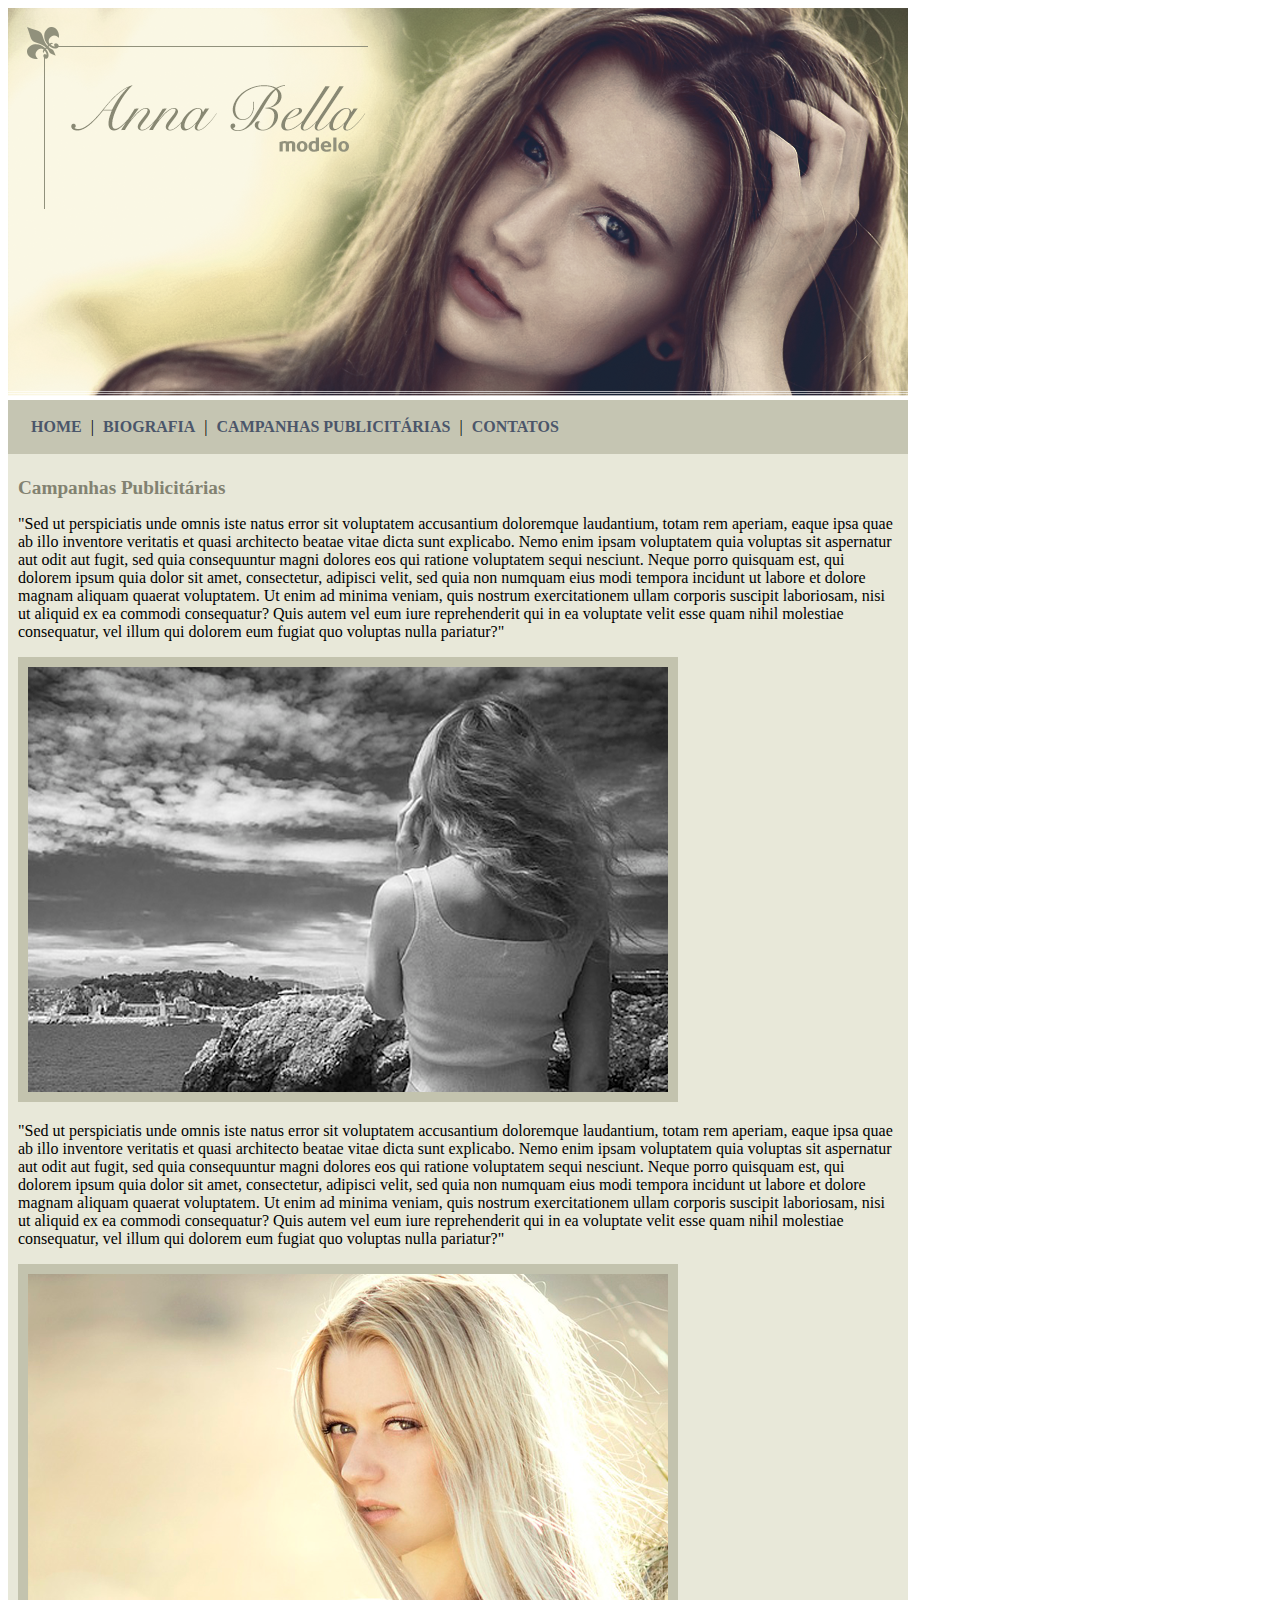
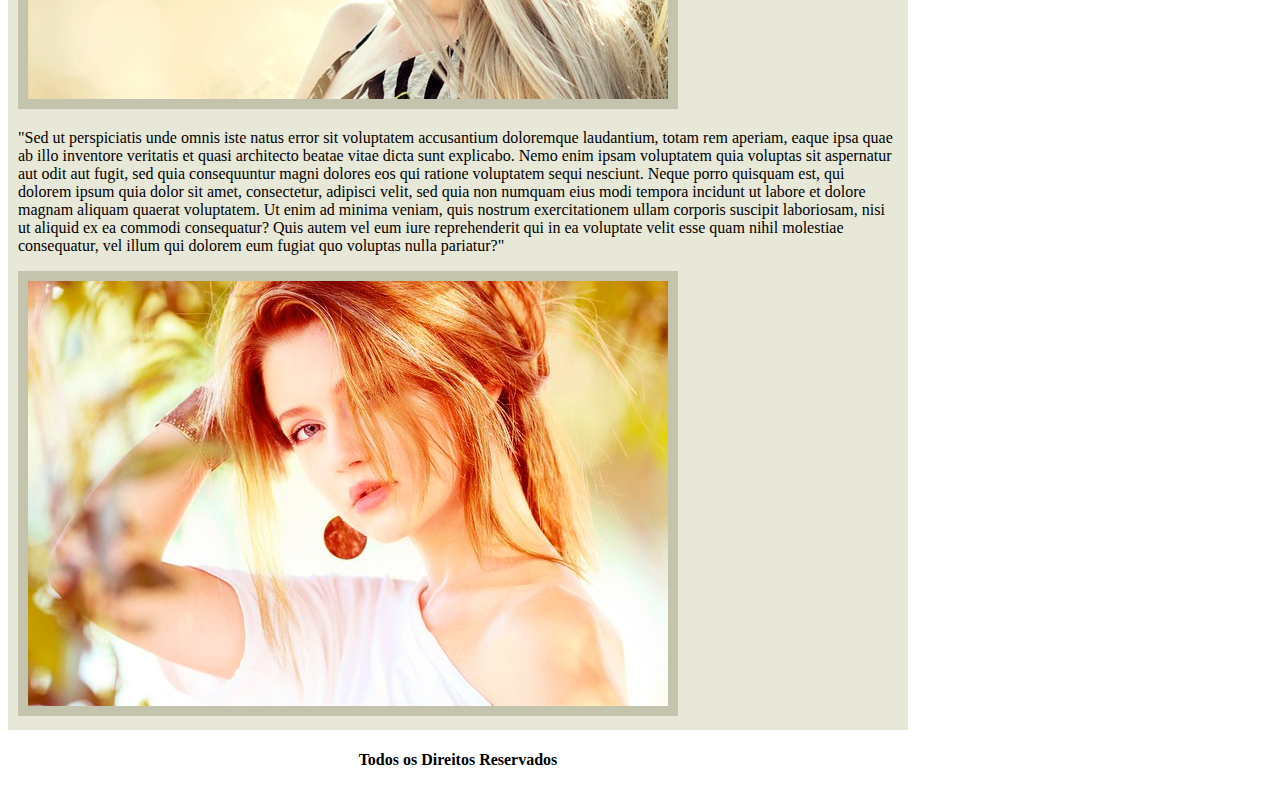
<file: Projeto Anabelle/CampanhasPublicitarias.html>
<!DOCTYPE html>
<html>
<head>
	<title>Annabella Campanhas</title>
	<meta charset="utf-8">
	<link rel="stylesheet" type="text/css" href="estilo.css">
</head>
<body>
	<div id="principal">
		<img src="Imagens/capa.png">
	<div id="menu">
		<a href="Index.html">HOME</a> |
		<a href="Biografia.html">BIOGRAFIA</a> |
		<a href="CampanhasPublicitarias.html">CAMPANHAS PUBLICITÁRIAS</a> |
		<a href="Contatos.html">CONTATOS</a> 
	</div>
	<div id="conteudo"><!--inicio conteudo-->
		<h1>Campanhas Publicitárias</h1>
		<p>"Sed ut perspiciatis unde omnis iste natus error sit voluptatem accusantium doloremque laudantium, totam rem aperiam, eaque ipsa quae ab illo inventore veritatis et quasi architecto beatae vitae dicta sunt explicabo. Nemo enim ipsam voluptatem quia voluptas sit aspernatur aut odit aut fugit, sed quia consequuntur magni dolores eos qui ratione voluptatem sequi nesciunt. Neque porro quisquam est, qui dolorem ipsum quia dolor sit amet, consectetur, adipisci velit, sed quia non numquam eius modi tempora incidunt ut labore et dolore magnam aliquam quaerat voluptatem. Ut enim ad minima veniam, quis nostrum exercitationem ullam corporis suscipit laboriosam, nisi ut aliquid ex ea commodi consequatur? Quis autem vel eum iure reprehenderit qui in ea voluptate velit esse quam nihil molestiae consequatur, vel illum qui dolorem eum fugiat quo voluptas nulla pariatur?"</p>
		<img src="Imagens/foto1.png" class="img-campanha">
		<p>"Sed ut perspiciatis unde omnis iste natus error sit voluptatem accusantium doloremque laudantium, totam rem aperiam, eaque ipsa quae ab illo inventore veritatis et quasi architecto beatae vitae dicta sunt explicabo. Nemo enim ipsam voluptatem quia voluptas sit aspernatur aut odit aut fugit, sed quia consequuntur magni dolores eos qui ratione voluptatem sequi nesciunt. Neque porro quisquam est, qui dolorem ipsum quia dolor sit amet, consectetur, adipisci velit, sed quia non numquam eius modi tempora incidunt ut labore et dolore magnam aliquam quaerat voluptatem. Ut enim ad minima veniam, quis nostrum exercitationem ullam corporis suscipit laboriosam, nisi ut aliquid ex ea commodi consequatur? Quis autem vel eum iure reprehenderit qui in ea voluptate velit esse quam nihil molestiae consequatur, vel illum qui dolorem eum fugiat quo voluptas nulla pariatur?"</p>
		<img src="Imagens/foto2.png" class="img-campanha">
		<p>"Sed ut perspiciatis unde omnis iste natus error sit voluptatem accusantium doloremque laudantium, totam rem aperiam, eaque ipsa quae ab illo inventore veritatis et quasi architecto beatae vitae dicta sunt explicabo. Nemo enim ipsam voluptatem quia voluptas sit aspernatur aut odit aut fugit, sed quia consequuntur magni dolores eos qui ratione voluptatem sequi nesciunt. Neque porro quisquam est, qui dolorem ipsum quia dolor sit amet, consectetur, adipisci velit, sed quia non numquam eius modi tempora incidunt ut labore et dolore magnam aliquam quaerat voluptatem. Ut enim ad minima veniam, quis nostrum exercitationem ullam corporis suscipit laboriosam, nisi ut aliquid ex ea commodi consequatur? Quis autem vel eum iure reprehenderit qui in ea voluptate velit esse quam nihil molestiae consequatur, vel illum qui dolorem eum fugiat quo voluptas nulla pariatur?"</p>
		<img src="Imagens/foto3.png" class="img-campanha">
	</div><!-- fim do conteudo -->
	<div id="rodapé"><h4>Todos os Direitos Reservados</h4></div>
	</div>
</body>
</html>
</file>
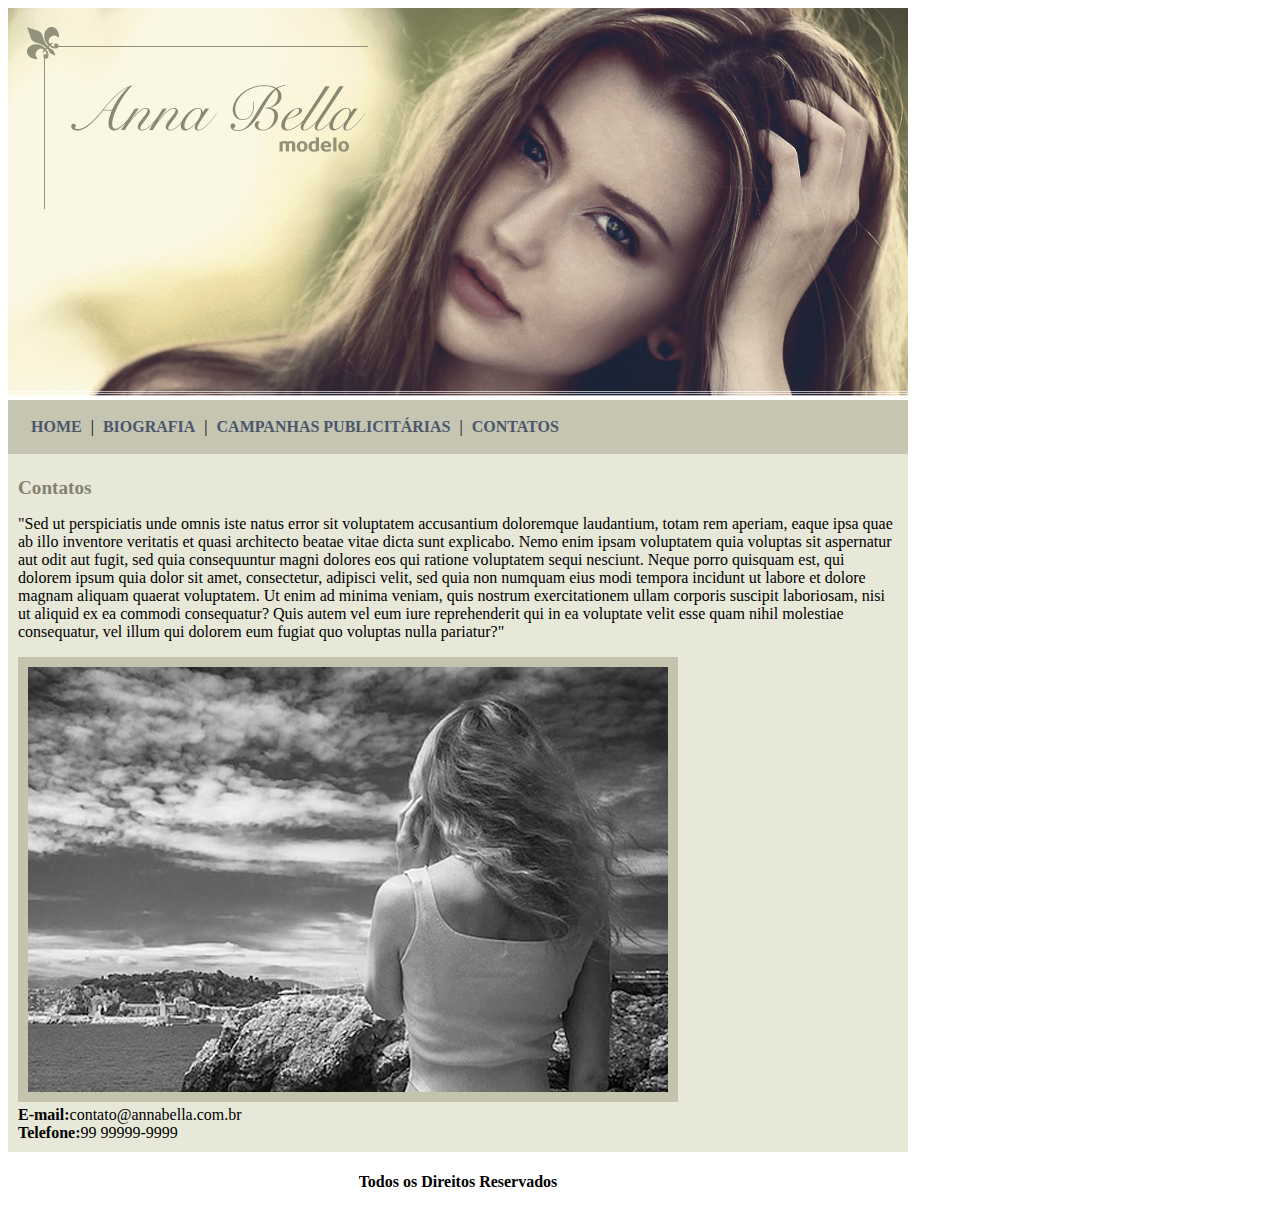
<file: Projeto Anabelle/Contatos.html>
<!DOCTYPE html>
<html>
<head>
	<title>Annabella Contatos</title>
	<meta charset="utf-8">
	<link rel="stylesheet" type="text/css" href="estilo.css">
</head>
<body>
	<div id="principal">
		<img src="Imagens/capa.png">
	<div id="menu">
		<a href="Index.html">HOME</a> |
		<a href="Biografia.html">BIOGRAFIA</a> |
		<a href="CampanhasPublicitarias.html">CAMPANHAS PUBLICITÁRIAS</a> |
		<a href="Contatos.html">CONTATOS</a> 
	</div>
	<div id="conteudo"><!--inicio conteudo-->
		<h1>Contatos</h1>
		<p>"Sed ut perspiciatis unde omnis iste natus error sit voluptatem accusantium doloremque laudantium, totam rem aperiam, eaque ipsa quae ab illo inventore veritatis et quasi architecto beatae vitae dicta sunt explicabo. Nemo enim ipsam voluptatem quia voluptas sit aspernatur aut odit aut fugit, sed quia consequuntur magni dolores eos qui ratione voluptatem sequi nesciunt. Neque porro quisquam est, qui dolorem ipsum quia dolor sit amet, consectetur, adipisci velit, sed quia non numquam eius modi tempora incidunt ut labore et dolore magnam aliquam quaerat voluptatem. Ut enim ad minima veniam, quis nostrum exercitationem ullam corporis suscipit laboriosam, nisi ut aliquid ex ea commodi consequatur? Quis autem vel eum iure reprehenderit qui in ea voluptate velit esse quam nihil molestiae consequatur, vel illum qui dolorem eum fugiat quo voluptas nulla pariatur?"</p>
		<img src="Imagens/foto1.png" class="img-campanha">
	<div>
		<strong>E-mail:</strong>contato@annabella.com.br<br>
		<strong>Telefone:</strong>99 99999-9999
	</div>
	</div><!-- fim do conteudo -->
	<div id="rodapé"><h4>Todos os Direitos Reservados</h4></div>
	</div>
</body>
</html>
</file>
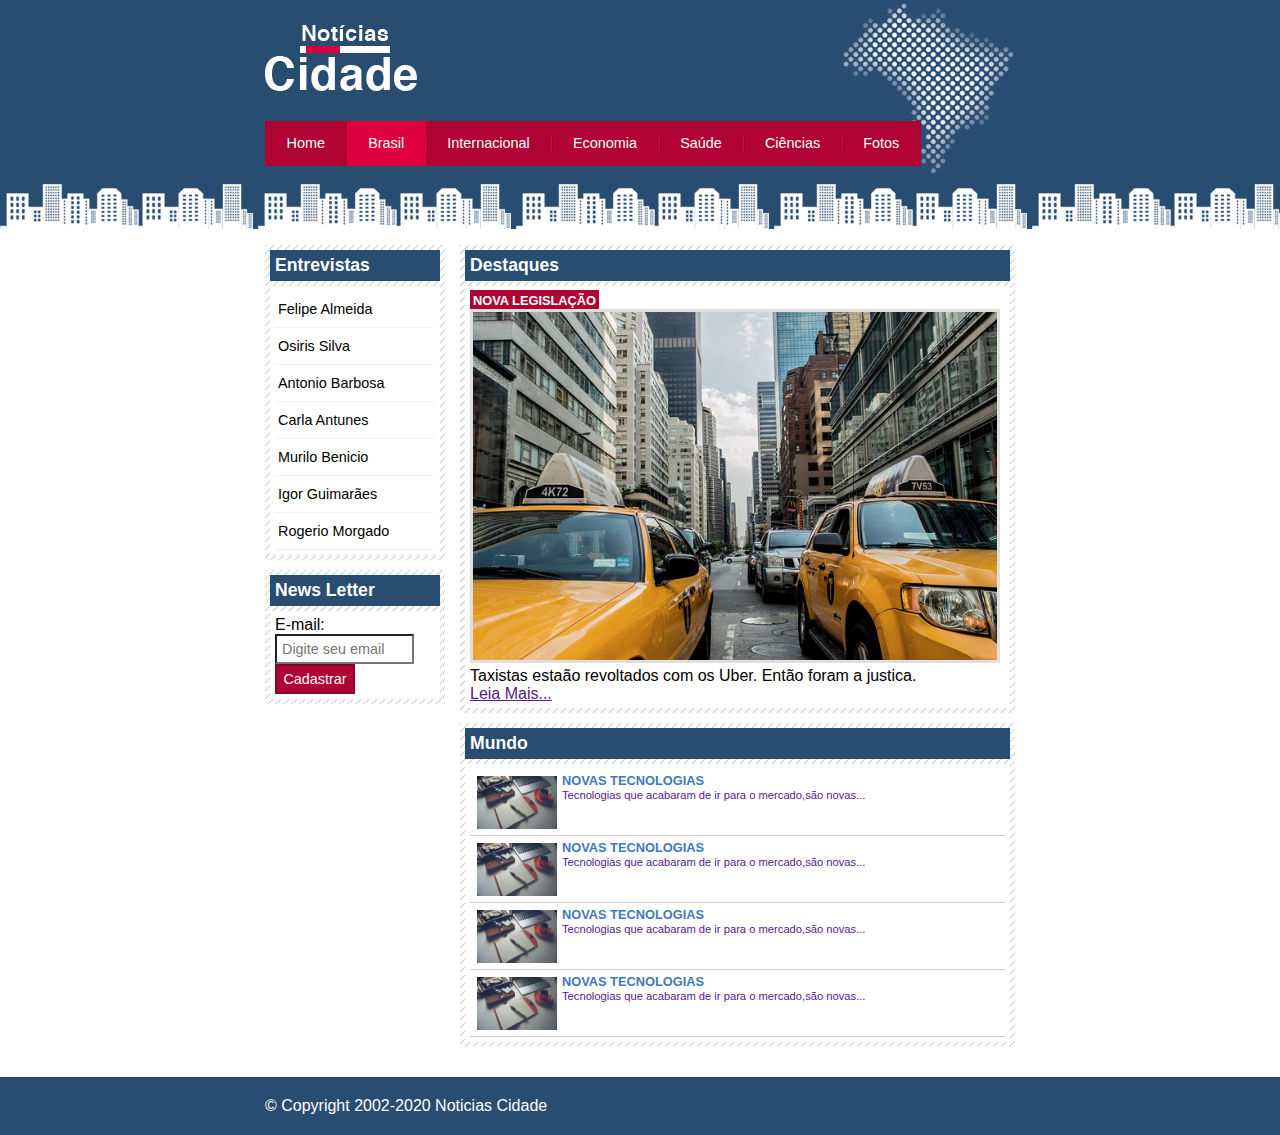
<file: Projeto Noticias da Cidade/Brasil.html>
<!DOCTYPE html>
<html>
<head>
	<title>Noticias da Cidade</title>
	<meta charset="utf-8">
	<link rel="stylesheet" type="text/css" href="estilo.css">
</head>
<body id="duas-colunas" class="Brasil">
	<div id="container"><!-- inicio container -->
		<div id="Topo"><!-- inicio topo -->
			<h1 class="logo">Notícias Cidade</h1>
			<ul id="Navegação">
				<li class="primeiro"><a id="home" href="Index.html">Home</a></li>
				<li><a id="brasil" href="Brasil.html">Brasil</a></li>
				<li><a id="internacional" href="Internacional.html">Internacional</a></li>
				<li><a id="economia" href="Economia.html">Economia</a></li>
				<li><a id="saúde" href="Saude.html">Saúde</a></li>
				<li><a id="ciências" href="Ciencias.html">Ciências</a></li>
				<li><a id="fotos" href="Fotos.html">Fotos</a></li>
			</ul>
		</div><!-- fim topo -->
		<div id="conteudo"><!-- inicio conteudo -->
			<div id="primario">
				<div class="caixa destaques">
					<h2>Destaques</h2>
					<div class="caixa-conteudo">
						<h3 class="destaques">Nova Legislação</h3>
						<img class="imagem-principal" src="Imagens/taxi.jpg" width="100%">
						<p>Taxistas estaão revoltados com os Uber. Então foram a justica.</p>
						<a href="">Leia Mais...</a>
					</div>
				</div>
				<div class="caixa">
					<h2>Mundo</h2>
					<div class="caixa-conteudo">
						<ul id="lista-noticias">
							<li><a href=""><img src="Imagens/tecnologia.jpg" width="80"><h3>Novas Tecnologias</h3><p>Tecnologias que acabaram de ir para o mercado,são novas...</p></a></li>
							<li><a href=""><img src="Imagens/tecnologia.jpg" width="80"><h3>Novas Tecnologias</h3><p>Tecnologias que acabaram de ir para o mercado,são novas...</p></a></li>
							<li><a href=""><img src="Imagens/tecnologia.jpg" width="80"><h3>Novas Tecnologias</h3><p>Tecnologias que acabaram de ir para o mercado,são novas...</p></a></li>
							<li><a href=""><img src="Imagens/tecnologia.jpg" width="80"><h3>Novas Tecnologias</h3><p>Tecnologias que acabaram de ir para o mercado,são novas...</p></a></li>
						</ul>
						
					</div>
				</div>
			</div>
			
			<div id="lateral"><!-- lateral -->
				<div class="caixa">
					<h2>Entrevistas</h2>
					<div class="caixa-conteudo">
						<ul>
							<li><a href="">Felipe Almeida</a></li>
							<li><a href="">Osiris Silva</a></li>
							<li><a href="">Antonio Barbosa</a></li>
							<li><a href="">Carla Antunes</a></li>
							<li><a href="">Murilo Benicio</a></li>
							<li><a href="">Igor Guimarães</a></li>
							<li><a href="">Rogerio Morgado</a></li>
						</ul>
					</div>
				</div>
				<div class="caixa">
					<h2>News Letter</h2>
					<div class="caixa-conteudo">
						<form>
							<div>
								<label for="E-mail">E-mail:</label>
								<input type="text" name="E-mail" id="E-mail" placeholder="Digite seu email">
							</div>
							<div>
								<input class="submit" type="submit" value="Cadastrar">
							</div>
						</form>
					</div>
				</div>
			</div><!--lateral -->
		</div><!-- fim conteudo -->
	</div><!-- fim container -->
	<div id="container-rodapé" style="clear: both;">
		<div id="rodapé">
			&copy; Copyright 2002-2020 Noticias Cidade
		</div>
	</div>
</body>
</html>
</file>
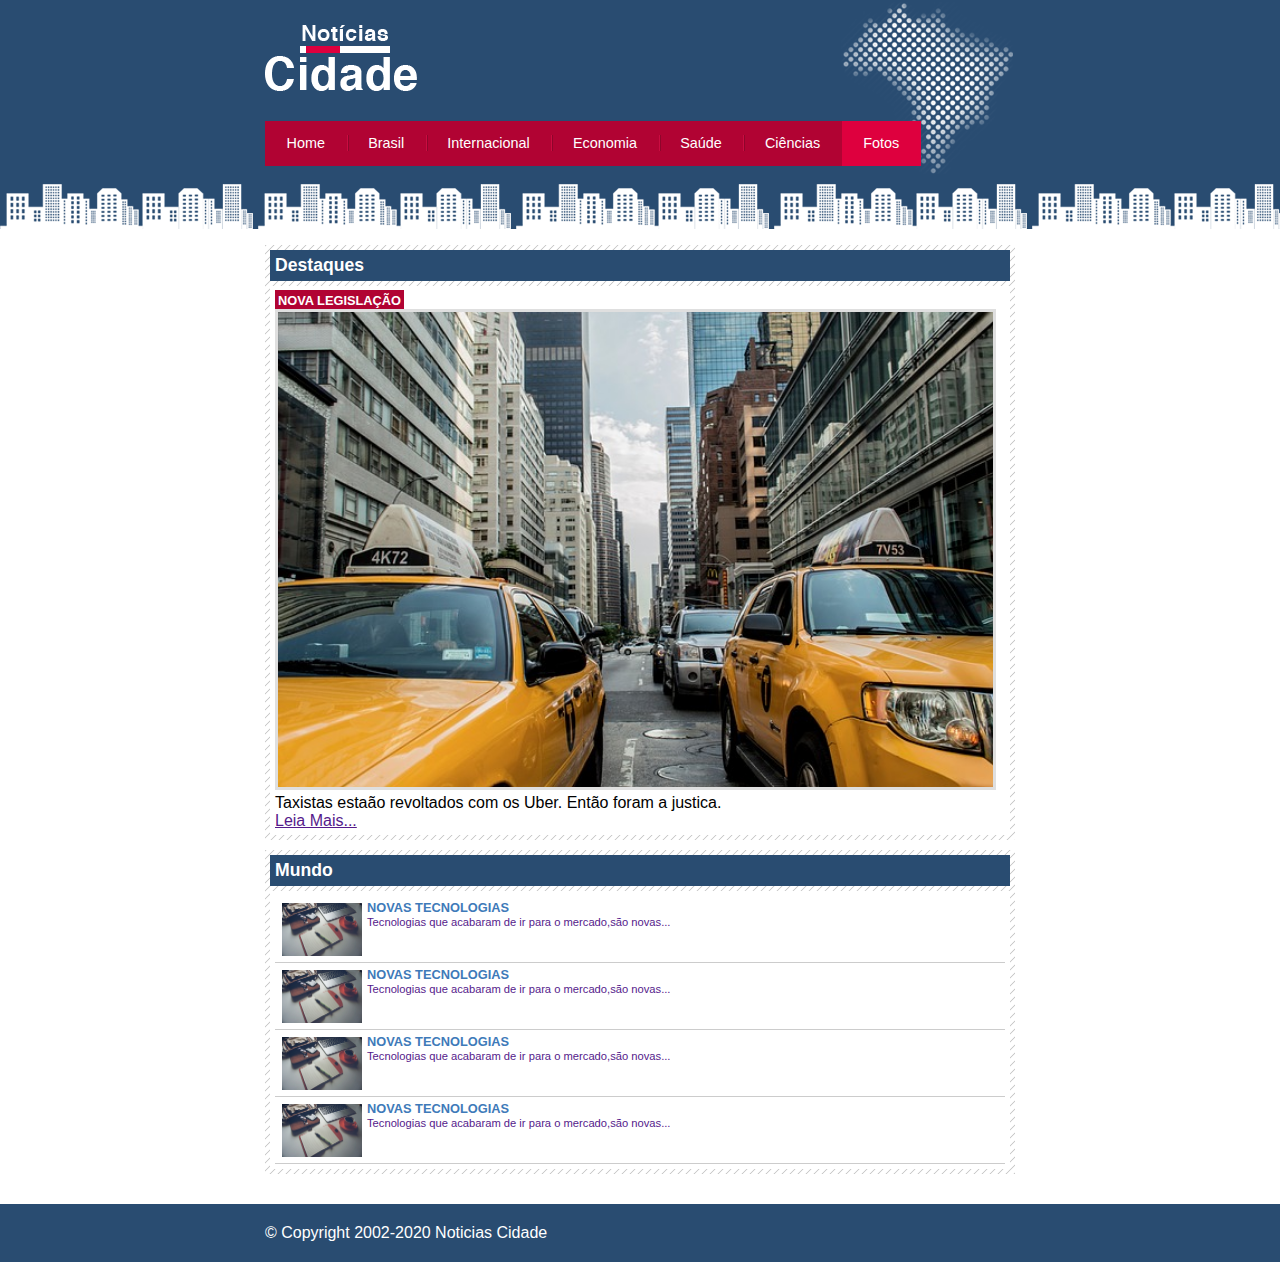
<file: Projeto Noticias da Cidade/Fotos.html>
<!DOCTYPE html>
<html>
<head>
	<title>Noticias da Cidade</title>
	<meta charset="utf-8">
	<link rel="stylesheet" type="text/css" href="estilo.css">
</head>
<body id="uma-coluna" class="Fotos">
	<div id="container"><!-- inicio container -->
		<div id="Topo"><!-- inicio topo -->
			<h1 class="logo">Notícias Cidade</h1>
			<ul id="Navegação">
				<li class="primeiro"><a id="home" href="Index.html">Home</a></li>
				<li><a id="brasil" href="Brasil.html">Brasil</a></li>
				<li><a id="internacional" href="Internacional.html">Internacional</a></li>
				<li><a id="economia" href="Economia.html">Economia</a></li>
				<li><a id="saúde" href="Saude.html">Saúde</a></li>
				<li><a id="ciências" href="Ciencias.html">Ciências</a></li>
				<li><a id="fotos" href="Fotos.html">Fotos</a></li>
			</ul>
		</div><!-- fim topo -->
		<div id="conteudo"><!-- inicio conteudo -->
			<div id="primario">
				<div class="caixa destaques">
					<h2>Destaques</h2>
					<div class="caixa-conteudo">
						<h3 class="destaques">Nova Legislação</h3>
						<img class="imagem-principal" src="Imagens/taxi.jpg" width="100%">
						<p>Taxistas estaão revoltados com os Uber. Então foram a justica.</p>
						<a href="">Leia Mais...</a>
					</div>
				</div>
				<div class="caixa">
					<h2>Mundo</h2>
					<div class="caixa-conteudo">
						<ul id="lista-noticias">
							<li><a href=""><img src="Imagens/tecnologia.jpg" width="80"><h3>Novas Tecnologias</h3><p>Tecnologias que acabaram de ir para o mercado,são novas...</p></a></li>
							<li><a href=""><img src="Imagens/tecnologia.jpg" width="80"><h3>Novas Tecnologias</h3><p>Tecnologias que acabaram de ir para o mercado,são novas...</p></a></li>
							<li><a href=""><img src="Imagens/tecnologia.jpg" width="80"><h3>Novas Tecnologias</h3><p>Tecnologias que acabaram de ir para o mercado,são novas...</p></a></li>
							<li><a href=""><img src="Imagens/tecnologia.jpg" width="80"><h3>Novas Tecnologias</h3><p>Tecnologias que acabaram de ir para o mercado,são novas...</p></a></li>
						</ul>
						
					</div>
				</div>
			</div>
			
		</div><!-- fim conteudo -->
	</div><!-- fim container -->
	<div id="container-rodapé" style="clear: both;">
		<div id="rodapé">
			&copy; Copyright 2002-2020 Noticias Cidade
		</div>
	</div>
</body>
</html>
</file>
<file: Clone Netflix/style.css>
* {
    margin: 0;
    padding: 0;
}
body {
    font-family: sans-serif;
    color: white;
}
.container {
    max-width: 1130px;
    margin: 0 auto;
}
.header {
    position: absolute;
    z-index: 100;
    width: 100%;
    display: flex;
    justify-content: space-between;
    max-width: 1200px;
    top: 28px;
    left: 56px;
}
header a {
    display: inline-block;
    background: #e50914;
    color: white;
    align-self: flex-start;
    padding: 8px 18px;
    text-decoration: none;
    border-radius: 3px;
}
.main {
    height: 785px;
    background: url("Imagens/background.jpg") center;
    display: flex;
    align-items: center;
    justify-content: center;
    text-align: center;
    position: relative;
}
.main-filho {
    z-index: 1;
    display: grid;
    justify-items: center;
}
.main h1 {
    font-size: 64px;
    max-width: 510px;
}
.main span {
    font-size: 26px;
}
.form-email {
    display: grid;
    grid-template-columns: 500px 250px;
    margin-top: 30px;
    margin-bottom: 10px;
}
.form-email input {
    padding: 20px 10px;
    font-size: 10px;
    font-family: sans-serif;
}
.form-email button {
    background: #e50914;
    outline: none;
    border: none;
    color: white;
    font-size: 30px;
    text-transform: uppercase;
    cursor: pointer;
}
.form-email button::after {
    content: '';
    display: inline-block;
    width: 10px;
    height: 20px;
    background: url("Imagens/seta.svg");
    margin-left: 20px;
}
.form-email button:hover {
    background: #F40612;
}
.main p {
    font-size: 19px;
}
.gradient {
    background: rgba(0, 0, 0, 0.4);
    background-image: linear-gradient(
     to top, rgba(0, 0, 0, 0.8) 0,
     rgba(0, 0, 0, 0) 60%,
     rgba(0, 0, 0, 0.8)100%
    );
    position: absolute;
    top: 0;
    right: 0;
    left: 0;
    bottom: 0;
}
.section {
    background: black;
    padding: 4rem 0;
    border-top: 8px solid #222;
}
.section h1 {
    font-size: 50px;
    margin-bottom: 16px;
}
.section p {
    font-size: 26px;
}
.grid {
    display: grid;
    grid-template-columns: 1.1fr 1fr;
    align-items: center;
}
.img-tv {
    position: relative;
}
.img-tv img {
    position: relative;
    z-index: 1;
}
.video-tv {
    position: absolute;
    top: 100px;
    left: 80px;
}
.download .grid > div:first-child {
    order: 2;
}
.download .img-tv {
    order: 1;
}
.img-devices {
    position: relative;
}
.img-devices img {
    position: relative;
    z-index: 1;
}
.video-devices {
    position: absolute;
    margin-left: 23px;
    width: 426px;
    top: 50px;
    left: 80px;
}
.Kids .grid > div:first-child {
    order: 2;
}
.Kids .img-tv {
    order: 1;
}
</file>
<file: Projeto Anabelle/estilo.css>
<body{background: #d2d2c1 url('Imagens/fundo.png');
	font:16px arial, helvetica, sans-serif;}
#principal{width: 900px;}
#menu{background: #c5c5b2;
	padding: 18px}
#conteudo{background: #e8e8d9;
		padding: 10px;}
#rodapé{text-align: center;}
.img-campanha{border:10px solid #c3c3ae;}
a{color: #4b566a;
	text-decoration: none;
	font-weight: bold;
	padding: 5px}
h1{color: #828271;
	font-size: 1.2em}
</file>
<file: Projeto Chalé Hotel/estilo.css>
/*Estrutura do site*/
* {padding: 0;margin: 0;}
body {font-family: "Trebuchet MS", Helvetica, sans-serif;background: #fff url(imagens/bg.png);margin: 15px;}
a {text-decoration: none;}
ul {list-style: none;}
#container {background: #ede9cc url(imagens/bg-container.png)top center repeat-y;margin: 0 auto;min-width: 740px;max-width: 1180px;}
#topo {background: #dbcd87;height: 15.4em;min-height: 250px;position: relative;}
#area-logo{background: url(imagens/topo-imagem-principal.png)no-repeat;width: 100%;height: 250px;position: absolute;top: 0;left: 0;z-index: 1}
.logo a{position: absolute;top: 15px;left: 15px;z-index: 3;background: url(imagens/logo.png)no-repeat;width: 151px;height: 66px;text-indent: -9000px;}
#area-menu {background: url(imagens/topo-imagem-lateral.png)no-repeat;width: 450px;height: 250px;position: absolute;top: 0; right: 0;z-index: 2}
#conteudo-menu{margin-left: 90px;margin-right: 15px;padding-top: 15px;}
#menu-locais {border-bottom: 1px solid #b5ab56;border-top: 1px solid #b5ab56;padding-top: 5px;padding-bottom: 5px;font-size: 0.7em;color: #8b8448;}
#menu-locais .locais {float: left;line-height: 2.1em;}
a.reservar {text-transform: uppercase;background: #a29750;color: #fff5b0;padding: 5px 10px;float: right;}
/*barra de navegação lateral*/
#menu {margin-top: 15px;}
.depoimento {width: 226px;height: 164px;float: right;}
ul#navegação {float: left;}
ul#navegação a {text-transform: uppercase;font-size: 0.8em;padding: 5px;color: #6e672c;line-height: 30px;}
ul#navegação a:hover {background: #fdf6be;}
/*Area dos Conteudos*/
#area-principal {float: left;width: 50%;background: url(imagens/bg-area-principal.png)top left repeat-x;padding: 15px 0px;}
#area-lateral {float: right;width: 50%;background: url(imagens/bg-area-lateral.png)top left repeat-x;padding: 20px 0px;}
.conteudo {margin: 0 auto;width: 90%;}
/*Formatação de Textos*/
h2 {color: #7d7640;font-size: 1.1em;padding: 5px 0px;}
p {font-size: 1em;margin-bottom: 10px;}
/*Formatação Area Lateral*/
#beneficios li {padding: 8px;border: 1px solid #f3efcb;height: 6em;}
#beneficios li a img {float: left;margin-right: 8px;}
#beneficios li a p {font-size: 0.8em;color: #000;}
#beneficios li a h3 {font-size: 1em;color: #615b2d;padding: 5px 0;background: url(imagens/ornamento.png)no-repeat center right;}
#beneficios li:hover {background: #f6f3d6;cursor: pointer;}
#rodapé {clear: both;padding: 16px;background: #fff url(imagens/bg-rodape.png)repeat-x top;color: #7d7640;}
</file>
<file: Projeto Museu Nacional/CSS/estilo.css>
/*Estrutura do site*/
body {background: #f4f2ec url(../Imagens/fundo.png)repeat-x;font: 12px "Lucida Grande", "Lucida Sans Unicode", Arial, sans-serif;}
#container {width: 1080px;margin: 0 auto;}
a:link, a:active, a:visited {color: #af670a;text-decoration: none;}
a:hover {color: #227115;} 
/*Header*/
#logo h1 {float: left;}
#logo a {width: 248px;height: 21px;text-indent: -9999px;display: block;background: url(../Imagens/logo.png)no-repeat;}
header {padding: 15px 0;height: 55px;}
nav ul {list-style: none;margin: 20px;float: right;}
nav ul li {float: left;}
nav ul li a:link {display: block;margin-right: 25px;padding-bottom: 3px;text-transform: uppercase;}
nav ul li a:hover {border-bottom: 1px solid #535858;}
/*Principal*/
#conteudo {width: 710px;float: left;margin-bottom: 20px;}
article#video {float: left;width: 310px;margin-left: 25px;}
article#mapa {float: left;width: 310px;margin-left: 37px;}
article#exposiçoes {float: left;width: 310px;margin: 15px 0 0 25px;}
article#historia {float: left;width: 310px;margin: 15px 0 0 37px;}
aside {width: 350px;float: right;background: #ebe7dd;padding-bottom: 30px;margin-bottom: 20px;}
section#visita {background: #cdc8b1;padding: 10px 27px 27px 27px;margin-top: 10px;}
section#galeria {padding: 0 27px 0 27px;}
section#galeria a {display: block;background: url(../Imagens/fundo-foto.png) no-repeat;float: left;padding: 15px 15px 18px 15px;margin: 10px 0 0 20px;}
section#galeria img {margin-left: 2px;margin-top: 3px;}
h3 {color: #227115;text-transform: uppercase;font-size: 1.0em;margin-bottom: 15px;}
h4 {color: #86521a;text-transform: uppercase;padding-bottom: 3px;margin-bottom: 0;}
footer {clear: both;padding: 20px 0 30px 0;text-align: center;background: url(../Imagens/fundo-rodape.png)no-repeat center top;margin-top: 20px;}
footer>p a {padding: 2px 10px;}
/*Formularios*/
input {height: 20px;width: 80px;background: #fff;border: none;font-size: 1em;}
input.campo {border: 1px solid #ada484;}
input.botao {background: #9b9271;color: white;width: 100%;height: 40px;font-size: 1.2em;}
legend {display: none;}
fieldset {border: none;}
</file>
<file: Projeto Noticias da Cidade/estilo.css>
/*Estrutura do site*/
* {margin: 0;padding: 0;}
body {font-family: "Trebuchet MS", Helvetica, sans-serif;background: #fff url(Imagens/fundo.png) repeat-x;}
#container {width: 750px;margin: 0 auto;}
#Topo {height: 150px;padding-top: 25px; background: url(Imagens/detalhe-topo.png) no-repeat right top;}
.logo {width: 152px;height: 66px;background: url(Imagens/logo.png)no-repeat center;text-indent: -3000px;}
/*Barra de Navegação*/
ul{margin: 0;padding: 0;list-style: none;}
#Topo ul{background: #b10333;margin-top: 30px;float: left;}
#Topo ul li{float: left;}
#Topo ul a{font-size: 0.9em;display: block;padding: 0.5em 1.5em;line-height: 2.1em;text-decoration: none;color: #fff;
			background: url(Imagens/divisor.png) no-repeat left center;}
#Topo ul .primeiro a{background: none;}
#Topo ul a:hover {color: #69001d;}
body.Home #Navegação a#home, body.Brasil #Navegação a#brasil, body.Internacional #Navegação a#internacional, body.Fotos #Navegação a#fotos{color: #fff;background: #de003e;cursor: text;}
/*configuração layout*/
#conteudo {margin-top: 60px;background: #f5f5f5;}
#lateral{width: 180px;float: left;margin: 0 0 20px -750px;}
#primario{width: 270px;float: left;margin: 0 0 20px 195px;}
#duas-colunas #primario{width: 555px;float: left;margin: 0 0 20px 195px;}
#uma-coluna #primario{width: 750px;float: left;margin: 0 0 20px 0;}
#secundario{width: 270px;float: left;margin: 0 0 20px 15px;}
/*Caixas*/
.caixa{background: #f3f3f3 url(Imagens/fundo-caixa.png);margin: 10px 0;padding: 5px;}
h2 {font-size: 1.1em; background: #294c71;color: #fff;padding: 5px;}
.caixa-conteudo {background: #fff;padding: 5px;margin-top: 5px;}
/*Menus Laterais*/
#lateral ul a{font-size: 0.9em;padding: 3px;display: block;line-height: 30px;color: #000;text-decoration: none;border-bottom: 1px solid #f3f3f3;}
#lateral ul a:hover {color: #a1a1a1;background: #f9f9f9 url(Imagens/marcador.png) no-repeat left center;padding-left: 20px;}
label {display: block;cursor: pointer;}
input {font-size: 0.9em;background-color: #fff;padding: 5px;width: 125px;}
input.submit{width: 80px;color: #fff;background-color: #b10333;border: 2px solid #870529;}
/*Formatação de Imagens*/
img.imagem-principal {border: 3px solid #dfdfdf;width: 98%;}
/*Formatando Cabeçalhos*/
h3 {text-transform: uppercase;display: inline;font-size: 0.8em;padding: 3px;}
.destaques h3 {background: #b10333;color: #fff;}
.entrevista h3 {background: #de003e;}
/*Formatando Lista de Noticias*/
#lista-noticias li {padding: 2px;border-bottom: 1px solid #ccc;height: 62px;}
#lista-noticias li a img {float: left;margin: 5px;}
#lista-noticias li a {text-decoration: none;}
#lista-noticias li a h3 {font-size: 0.8em;padding: 0;color: #3e7ab9;}
#lista-noticias li a p {font-size: 0.7em;}
#lista-noticias li:hover {background: #eee;cursor: pointer;}
/*rodapé*/
#container-rodapé{background: #294c71;padding: 20px;}
#rodapé{width: 750px;margin: 0 auto;color: #fff;}
</file>
<file: Projeto Tecblog/Css/estilo.css>
*{margin: 0;padding: 0:;}
body{font: 1em "Trebuchet MS", Helvetica, sans-serif;
	background: #e6e6e6;}
/*Layout*/
#area-do-cabeçalho{background-color: #19E90F;padding: 15px;text-align: center;}
#area-logo,#area-menu{padding: 10px}
#area-principal{width: 920px;margin: 0 auto;padding: 15px;}
#area-posts{width: 660px;float: left;}
#area-lateral{width: 240px;float: right;}
#rodapé{background: #19E90F;clear: both;text-align: center;padding: 15px;}
.posts{padding: 20px;margin-bottom: 20px;background: white;}
.conteudo-lateral{background: white;padding: 10px;margin-bottom: 20px;}
.postagem-lateral{font-size: 0.8em;padding: 5px;}
/*Formatação Menu*/
#area-do-cabeçalho a:link,#area-do-cabeçalho a:visited {color: #000000;padding: 8px 12px;}
a:hover{color: #19E90F;background: #000000;}
a{text-decoration: none;}
a:link, a:visited {color: #19E90F;}
/*Formatações gerais*/
h1{color: #4e4e4e;;font-size: 2.5em}
h2{color: #19E90F;}
h3{color: #565656;background: #CCC;padding: 5px;}
.data-post{font-size: 0.8em;border-bottom: 1px solid #f4f4f4;padding-bottom: 10px;margin-bottom: 10px;display: block;}
.branco{color: white}
</file>
